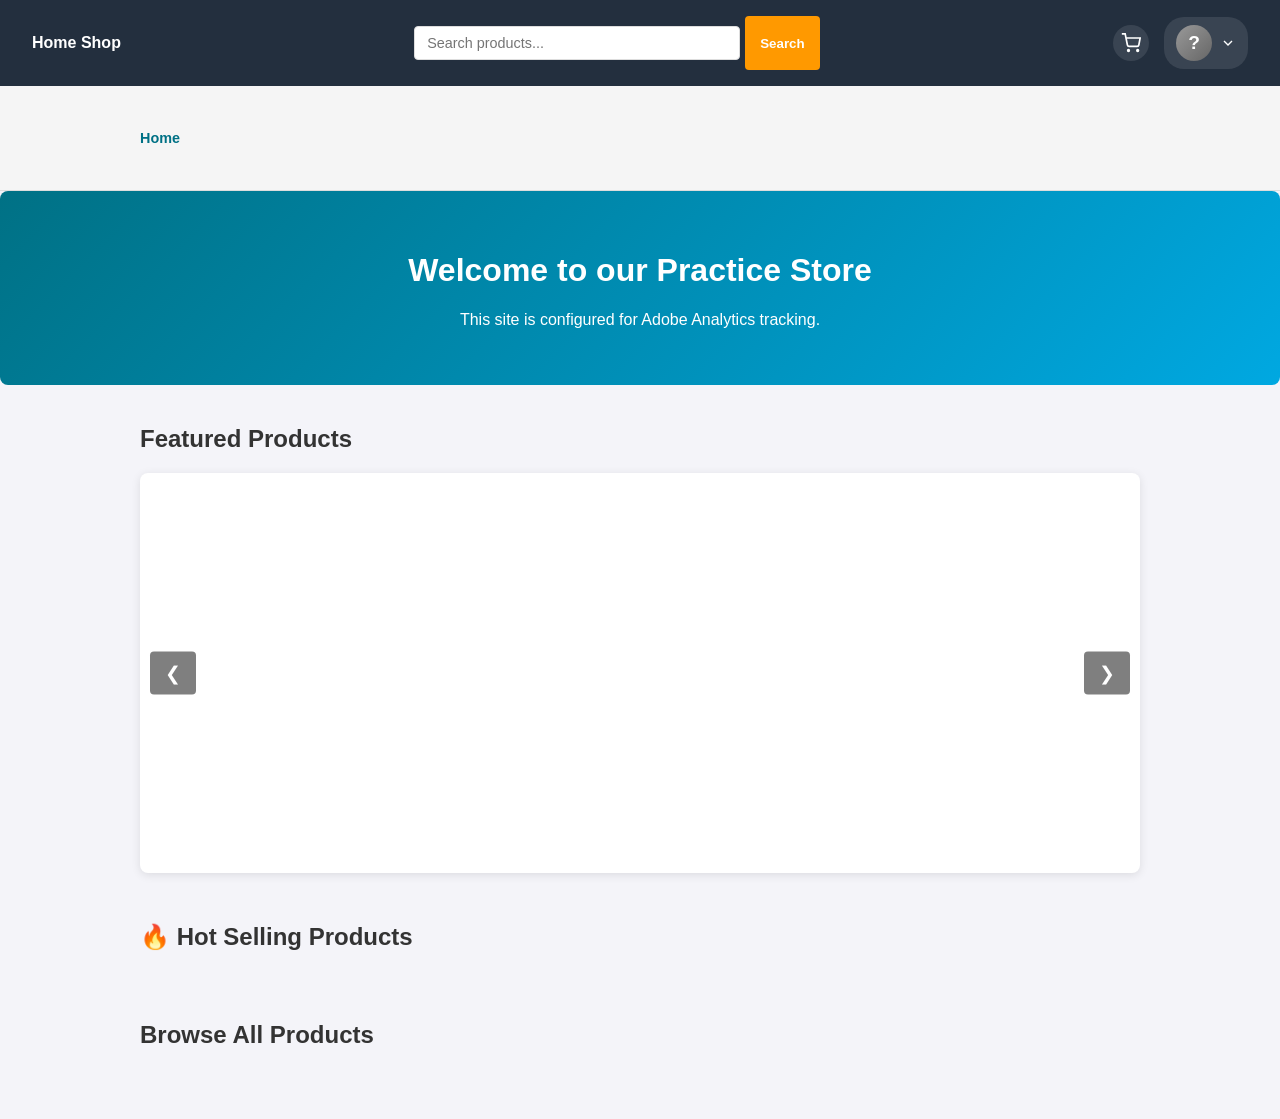
<file: index.html>
<!DOCTYPE html>
<html lang="en">
<head>
    <meta charset="UTF-8">
    <title>Home - Analytics Shop</title>
    <link rel="stylesheet" href="css/style.css">
<script>
window.digitalData = window.digitalData || {};
</script>
    <script>
        window.dataLayer = window.dataLayer || [];
        window.dataLayer.push({
            'event': 'pageView_load',
            'page': {
                'pageName': 'home page',
                'pageTitle': 'Welcome to Our E-commerce Store',
                'pageType': 'home',
                'language': 'en-US',
                'region': 'North America'
            },
            'device': {
                'deviceType': 'desktop'
            }
        });

        
    </script>

    <script>(function(w,d,s,l,i){w[l]=w[l]||[];w[l].push({'gtm.start':
    new Date().getTime(),event:'gtm.js'});var f=d.getElementsByTagName(s)[0],
    j=d.createElement(s),dl=l!='dataLayer'?'&l='+l:'';j.async=true;j.src=
    'https://www.googletagmanager.com/gtm.js?id='+i+dl;f.parentNode.insertBefore(j,f);
    })(window,document,'script','dataLayer','GTM-P7W4HKLP');</script>

    <script async src="https://www.googletagmanager.com/gtag/js?id=G-9Z0FHZN03D"></script>
    <script>
        function gtag(){dataLayer.push(arguments);}
        gtag('js', new Date());
        gtag('config', 'G-9Z0FHZN03D');
    </script>
</head>
<body>
<!-- Google Tag Manager (noscript) -->
<noscript><iframe src="https://www.googletagmanager.com/ns.html?id=GTM-P7W4HKLP"
height="0" width="0" style="display:none;visibility:hidden"></iframe></noscript>
<!-- End Google Tag Manager (noscript) -->
    <script src="js/db-init.js"></script>
    <script src="js/data.js"></script>
    <script src="js/analytics.js"></script>
    <script src="js/search.js"></script>
    <nav id="global-nav" style="display: flex; align-items: center; justify-content: space-between;">
    <div class="nav-links">
        <a href="index.html">Home</a>
        <a href="plp.html">Shop</a>
    </div>
    <div style="flex: 1; display: flex; justify-content: center; margin: 0 20px;">
        <input type="text" id="global-search" placeholder="Search products..." style="padding: 8px 12px; width: 300px; border: 1px solid #ddd; border-radius: 4px; font-size: 0.9rem;">
        <button onclick="performGlobalSearch()" style="padding: 8px 15px; background: #FF9900; color: white; border: none; border-radius: 4px; margin-left: 5px; cursor: pointer; font-weight: bold;">Search</button>
    </div>
    <div style="display: flex; align-items: center; gap: 15px;">
        <a href="cart.html" title="Shopping Cart" style="display: flex; align-items: center; justify-content: center; width: 36px; height: 36px; background: rgba(255, 255, 255, 0.1); border-radius: 50%; transition: background 0.3s; text-decoration: none;" onmouseover="this.style.background='rgba(255, 255, 255, 0.2)'" onmouseout="this.style.background='rgba(255, 255, 255, 0.1)'">
            <svg width="20" height="20" viewBox="0 0 24 24" fill="none" stroke="white" stroke-width="2">
                <circle cx="9" cy="21" r="1"></circle>
                <circle cx="20" cy="21" r="1"></circle>
                <path d="M1 1h4l2.68 13.39a2 2 0 0 0 2 1.61h9.72a2 2 0 0 0 2-1.61L23 6H6"></path>
            </svg>
        </a>
        <div class="auth-links" id="auth-ui">
        </div>
    </div>
</nav>

<script src="js/auth.js"></script>
<script>
    function renderNav() {
        const authUI = document.getElementById('auth-ui');
        const user = JSON.parse(localStorage.getItem('currentUser'));

        if (user) {
            const username = user.email.split('@')[0];
            const avatarLetter = username.charAt(0).toUpperCase();
            authUI.innerHTML = `
                <div class="user-profile-dropdown" style="position: relative;">
                    <div class="avatar-button" style="display: flex; align-items: center; gap: 10px; cursor: pointer; padding: 8px 12px; border-radius: 20px; background: rgba(255, 255, 255, 0.1); transition: background 0.3s;">
                        <div style="width: 36px; height: 36px; background: linear-gradient(135deg, #FF9900, #FF6B35); border-radius: 50%; display: flex; align-items: center; justify-content: center; color: white; font-weight: bold; font-size: 1.1rem;">
                            ${avatarLetter}
                        </div>
                        <span style="color: white; font-weight: bold; display: none;" class="username-text">${username}</span>
                        <svg width="16" height="16" viewBox="0 0 24 24" fill="none" stroke="white" stroke-width="2">
                            <polyline points="6 9 12 15 18 9"></polyline>
                        </svg>
                    </div>
                    <div class="dropdown-menu" style="position: absolute; top: 100%; right: 0; background: white; border-radius: 8px; box-shadow: 0 4px 12px rgba(0,0,0,0.15); min-width: 200px; opacity: 0; visibility: hidden; transform: translateY(-10px); transition: all 0.3s; z-index: 1000; margin-top: 5px;">
                        <div style="padding: 12px 16px; border-bottom: 1px solid #eee;">
                            <p style="margin: 0; font-weight: bold; color: #232f3e;">${username}</p>
                            <p style="margin: 5px 0 0 0; font-size: 0.85rem; color: #666;">${user.email}</p>
                            ${user.role === 'admin' ? '<p style="margin: 5px 0 0 0; font-size: 0.85rem; color: #FF9900; font-weight: bold;">👨‍💼 Admin User</p>' : ''}
                        </div>
                        <a href="admin/dashboard.html" style="display: ${user.role === 'admin' ? 'block' : 'none'}; padding: 12px 16px; color: #FF9900; text-decoration: none; border-bottom: 1px solid #eee; font-weight: bold; transition: background 0.2s;" onmouseover="this.style.background='#f5f5f5'" onmouseout="this.style.background='white'">Back Office</a>
                        <a href="#" onclick="auth.logout(); return false;" style="display: block; padding: 12px 16px; color: #B12704; text-decoration: none; transition: background 0.2s;" onmouseover="this.style.background='#f5f5f5'" onmouseout="this.style.background='white'">Logout</a>
                    </div>
                </div>
            `;
            
            // Add hover functionality
            const profileDropdown = document.querySelector('.user-profile-dropdown');
            const avatarButton = profileDropdown.querySelector('.avatar-button');
            const dropdownMenu = profileDropdown.querySelector('.dropdown-menu');
            
            avatarButton.addEventListener('mouseenter', () => {
                dropdownMenu.style.opacity = '1';
                dropdownMenu.style.visibility = 'visible';
                dropdownMenu.style.transform = 'translateY(0)';
                avatarButton.style.background = 'rgba(255, 255, 255, 0.2)';
            });
            
            profileDropdown.addEventListener('mouseleave', () => {
                dropdownMenu.style.opacity = '0';
                dropdownMenu.style.visibility = 'hidden';
                dropdownMenu.style.transform = 'translateY(-10px)';
                avatarButton.style.background = 'rgba(255, 255, 255, 0.1)';
            });
        } else {
            authUI.innerHTML = `
                <div class="auth-links-dropdown" style="position: relative;">
                    <div class="avatar-button" style="display: flex; align-items: center; gap: 8px; cursor: pointer; padding: 8px 12px; border-radius: 20px; background: rgba(255, 255, 255, 0.1); transition: background 0.3s;">
                        <div style="width: 36px; height: 36px; background: linear-gradient(135deg, #999, #666); border-radius: 50%; display: flex; align-items: center; justify-content: center; color: white; font-weight: bold; font-size: 1.2rem;">?</div>
                        <svg width="16" height="16" viewBox="0 0 24 24" fill="none" stroke="white" stroke-width="2">
                            <polyline points="6 9 12 15 18 9"></polyline>
                        </svg>
                    </div>
                    <div class="dropdown-menu" style="position: absolute; top: 100%; right: 0; background: white; border-radius: 8px; box-shadow: 0 4px 12px rgba(0,0,0,0.15); min-width: 180px; opacity: 0; visibility: hidden; transform: translateY(-10px); transition: all 0.3s; z-index: 1000; margin-top: 5px;">
                        <a href="login.html" style="display: block; padding: 12px 16px; color: #007185; text-decoration: none; border-bottom: 1px solid #eee; font-weight: bold; transition: background 0.2s;" onmouseover="this.style.background='#f5f5f5'" onmouseout="this.style.background='white'">Login</a>
                        <a href="register.html" style="display: block; padding: 12px 16px; color: #FF9900; text-decoration: none; font-weight: bold; transition: background 0.2s;" onmouseover="this.style.background='#f5f5f5'" onmouseout="this.style.background='white'">Register</a>
                    </div>
                </div>
            `;
            
            // Add hover functionality for guest
            const authDropdown = document.querySelector('.auth-links-dropdown');
            const guestAvatarButton = authDropdown.querySelector('.avatar-button');
            const guestDropdownMenu = authDropdown.querySelector('.dropdown-menu');
            
            guestAvatarButton.addEventListener('mouseenter', () => {
                guestDropdownMenu.style.opacity = '1';
                guestDropdownMenu.style.visibility = 'visible';
                guestDropdownMenu.style.transform = 'translateY(0)';
                guestAvatarButton.style.background = 'rgba(255, 255, 255, 0.2)';
            });
            
            authDropdown.addEventListener('mouseleave', () => {
                guestDropdownMenu.style.opacity = '0';
                guestDropdownMenu.style.visibility = 'hidden';
                guestDropdownMenu.style.transform = 'translateY(-10px)';
                guestAvatarButton.style.background = 'rgba(255, 255, 255, 0.1)';
            });
        }
    }
    renderNav();
</script>
    <div style="background: #f5f5f5; padding: 12px 0; border-bottom: 1px solid #ddd;">
        <div class="container" style="font-size: 0.9rem; color: #666;">
            <a href="index.html" style="color: #007185; text-decoration: none; font-weight: bold;">Home</a>
        </div>
    </div>

    <header class="banner">
        <h1>Welcome to our Practice Store</h1>
        <p>This site is configured for Adobe Analytics tracking.</p>
    </header>

    <div class="container" style="margin-top: 40px;">
        <h2 style="margin-bottom: 20px;">Featured Products</h2>
        <div id="carousel" style="background: white; border-radius: 8px; overflow: hidden; box-shadow: 0 2px 10px rgba(0,0,0,0.1); position: relative; height: 400px;">
            <div id="carousel-container" style="display: flex; transition: transform 0.5s ease-in-out; height: 100%;"></div>
            <button onclick="prevSlide()" style="position: absolute; left: 10px; top: 50%; transform: translateY(-50%); background: rgba(0,0,0,0.5); color: white; border: none; padding: 10px 15px; border-radius: 4px; cursor: pointer; z-index: 10; font-size: 1.2rem;">❮</button>
            <button onclick="nextSlide()" style="position: absolute; right: 10px; top: 50%; transform: translateY(-50%); background: rgba(0,0,0,0.5); color: white; border: none; padding: 10px 15px; border-radius: 4px; cursor: pointer; z-index: 10; font-size: 1.2rem;">❯</button>
            <div id="carousel-dots" style="position: absolute; bottom: 15px; left: 50%; transform: translateX(-50%); display: flex; gap: 8px; z-index: 10;"></div>
        </div>
    </div>

    <div class="container" style="margin-top: 50px;">
        <h2 style="margin-bottom: 20px;">🔥 Hot Selling Products</h2>
        <div id="hot-products" style="display: grid; grid-template-columns: repeat(auto-fit, minmax(200px, 1fr)); gap: 20px; margin-bottom: 40px;"></div>
    </div>

    <div class="container" style="margin-top: 50px; margin-bottom: 50px;">
        <h2 style="margin-bottom: 20px;">Browse All Products</h2>
        <div id="products-grid" style="display: grid; grid-template-columns: repeat(auto-fit, minmax(220px, 1fr)); gap: 20px;"></div>
    </div>

    <script src="js/analytics.js"></script>
    <script>
        let allProducts = [], currentSlide = 0;
        digitalData.page = { pageName: "home_page", pageType: "home", siteSection: "main" };
        
        fetch('https://dummyjson.com/products?limit=100')
            .then(res => res.json())
            .then(data => {
                allProducts = data.products;
                setupCarousel(allProducts.slice(0, 5));
                const hotProducts = allProducts.filter(p => p.rating >= 4.5).slice(0, 6);
                displayHotProducts(hotProducts);
                displayProductsGrid(allProducts.slice(0, 20));
                analytics.trackPageView();
            });

        function setupCarousel(products) {
            const carousel = document.getElementById('carousel-container');
            const dots = document.getElementById('carousel-dots');
            carousel.innerHTML = '';
            dots.innerHTML = '';
            
            products.forEach((p, idx) => {
                const slide = document.createElement('div');
                slide.style.cssText = 'min-width: 100%; display: flex; align-items: center; justify-content: space-around; padding: 30px; background: linear-gradient(135deg, #f5f5f5, #fff);';
                slide.innerHTML = `<div style="flex: 1; text-align: center;"><img src="${p.thumbnail}" alt="${p.title}" style="max-height: 300px; max-width: 90%; object-fit: contain; border-radius: 8px;"></div><div style="flex: 1; padding-left: 40px;"><h3 style="font-size: 1.5rem; margin: 10px 0; color: #232f3e;">${p.title}</h3><p style="color: #666; margin: 15px 0; line-height: 1.6;">${p.description.substring(0, 100)}...</p><p style="font-size: 1.5rem; color: #B12704; font-weight: bold; margin: 15px 0;">$${p.price.toFixed(2)}</p><p style="color: #FF9900; font-size: 1.1rem;">⭐ ${p.rating.toFixed(1)}</p><a href="pdp.html?id=${p.id}"
                    class="product-cta"
                    data-product='${JSON.stringify({
                    item_id: p.id,
                    item_name: p.title,
                    item_category: p.category,
                    item_brand: p.brand,
                    price: p.price,
                    item_list_name: "Carousel",
                    index: idx + 1
                    })}'
                    onclick="analytics.trackAction('carousel_click', {productId: ${p.id}})" style="display: inline-block; margin-top: 15px; padding: 10px 30px; background: #FF9900; color: white; text-decoration: none; border-radius: 4px; font-weight: bold; cursor: pointer;">Shop Now</a></div>`;
                carousel.appendChild(slide);
                
                const dot = document.createElement('button');
                dot.style.cssText = 'width: 10px; height: 10px; border-radius: 50%; border: none; cursor: pointer; background: ' + (idx === 0 ? '#FF9900' : '#ccc');
                dot.onclick = () => goToSlide(idx);
                dots.appendChild(dot);
            });
        }

        function displayHotProducts(products) {
            
            const container = document.getElementById('hot-products');
            container.innerHTML = '';
            products.forEach(p => {

                const card = document.createElement('div');
                card.innerHTML = `<div style="background: white; border-radius: 8px; overflow: hidden; box-shadow: 0 2px 8px rgba(0,0,0,0.1); transition: transform 0.2s;" onmouseover="this.style.transform='scale(1.05)'" onmouseout="this.style.transform='scale(1)'"><div style="position: relative; height: 180px;"><img src="${p.thumbnail}" alt="${p.title}" style="width: 100%; height: 100%; object-fit: cover;"><div style="position: absolute; top: 10px; right: 10px; background: #FF6B6B; color: white; padding: 5px 10px; border-radius: 4px; font-weight: bold; font-size: 0.85rem;">HOT</div></div><div style="padding: 15px;"><h4 style="margin: 0 0 10px 0; font-size: 0.95rem; min-height: 40px;">${p.title}</h4><p style="color: #FF9900; margin: 8px 0;">⭐ ${p.rating.toFixed(1)}</p><p style="font-size: 1.2rem; color: #B12704; font-weight: bold; margin: 10px 0;">$${p.price.toFixed(2)}</p><a href="pdp.html?id=${p.id}"
class="product-cta"
data-product='${JSON.stringify({
item_id: p.id,
item_name: p.title,
item_category: p.category,
item_brand: p.brand,
price: p.price,
item_list_name: "Hot Products",
index: products.indexOf(p) + 1
})}'
onclick="analytics.trackAction('hot_product', {id: ${p.id}})" style="display: block; text-align: center; padding: 8px; background: #FFA500; color: white; text-decoration: none; border-radius: 4px; font-weight: bold;">View</a></div></div>`;
                container.appendChild(card);
                
            });
        }

        function displayProductsGrid(products) {
            const container = document.getElementById('products-grid');
            container.innerHTML = '';
            products.forEach(p => {
                const card = document.createElement('div');
                card.innerHTML = `<div style="background: white; border-radius: 8px; overflow: hidden; box-shadow: 0 2px 5px rgba(0,0,0,0.1); transition: transform 0.2s;" onmouseover="this.style.transform='scale(1.05)'" onmouseout="this.style.transform='scale(1)'"><div style="height: 160px;"><img src="${p.thumbnail}" alt="${p.title}" style="width: 100%; height: 100%; object-fit: cover;"></div><div style="padding: 12px;"><h4 style="margin: 0 0 8px 0; font-size: 0.9rem; min-height: 35px;">${p.title}</h4><p style="color: #FF9900; font-size: 0.85rem; margin: 5px 0;">⭐ ${p.rating.toFixed(1)}</p><p style="font-size: 1.1rem; color: #B12704; font-weight: bold; margin: 8px 0;">$${p.price.toFixed(2)}</p><a href="pdp.html?id=${p.id}"
class="product-cta"
data-product='${JSON.stringify({
item_id: p.id,
item_name: p.title,
item_category: p.category,
item_brand: p.brand,
price: p.price,
item_list_name: "Browse Products",
index: products.indexOf(p) + 1
})}'
onclick="analytics.trackAction('home_click', {id: ${p.id}})" style="display: block; text-align: center; padding: 6px; background: #007185; color: white; text-decoration: none; border-radius: 4px; font-size: 0.9rem;">Details</a></div></div>`;
                container.appendChild(card);
            });
        }

        function nextSlide() { currentSlide = (currentSlide + 1) % 5; updateCarousel(); }
        function prevSlide() { currentSlide = (currentSlide - 1 + 5) % 5; updateCarousel(); }
        function goToSlide(index) { currentSlide = index; updateCarousel(); }
        function updateCarousel() {
            // GA4 select_item for all product CTAs
                document.addEventListener('click', function(e){

                    const cta = e.target.closest('.product-cta');
                    if(!cta) return;

                    const product = JSON.parse(cta.getAttribute('data-product'));

                    window.dataLayer = window.dataLayer || [];
                    window.dataLayer.push({
                        event: "select_item",
                        ecommerce: {
                            item_list_name: product.item_list_name,
                            items: [product]
                        }
                    });

                    console.log("GA4 select_item fired:", product);

                });
            document.getElementById('carousel-container').style.transform = `translateX(${-currentSlide * 100}%)`;
            document.querySelectorAll('#carousel-dots button').forEach((dot, idx) => {
                dot.style.background = idx === currentSlide ? '#FF9900' : '#ccc';
            });
        }
    </script>
</body>
</html>
</file>
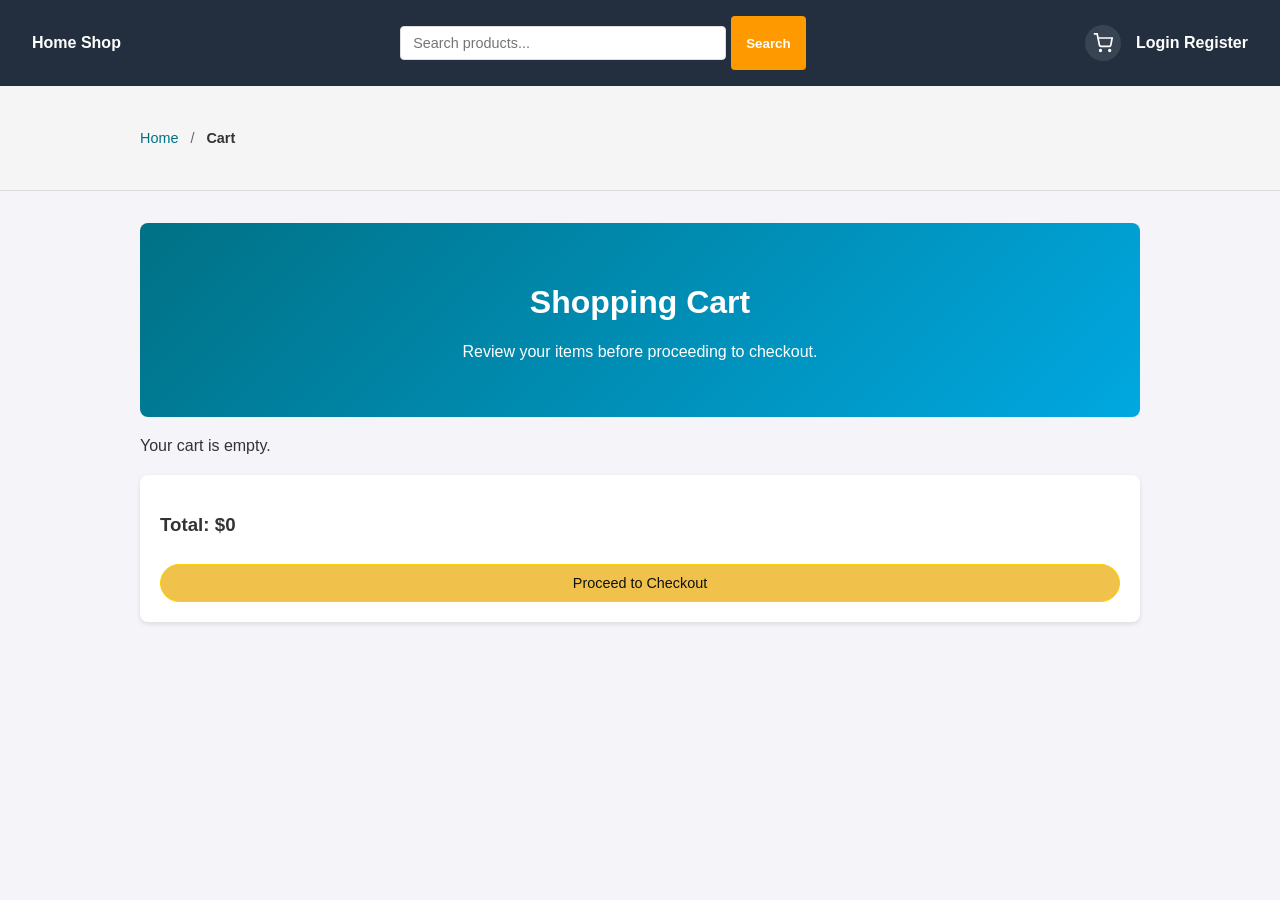
<file: cart.html>
<!DOCTYPE html>
<html lang="en">
<head>
    <script>
window.digitalData = window.digitalData || {};
</script>
    <script>
        window.dataLayer = window.dataLayer || [];
        window.dataLayer.push({
            'event': 'pageView_load',
            'page': {
                'pageName': 'cart',
                'pageTitle': 'Your Cart',
                'pageType': 'cart',
                'language': 'en-US',
                'region': 'North America'
            },
            'device': {
                'deviceType': 'desktop'
            }
        });

        
    </script>
<!-- Google Tag Manager -->
<script>(function(w,d,s,l,i){w[l]=w[l]||[];w[l].push({'gtm.start':
new Date().getTime(),event:'gtm.js'});var f=d.getElementsByTagName(s)[0],
j=d.createElement(s),dl=l!='dataLayer'?'&l='+l:'';j.async=true;j.src=
'https://www.googletagmanager.com/gtm.js?id='+i+dl;f.parentNode.insertBefore(j,f);
})(window,document,'script','dataLayer','GTM-P7W4HKLP');</script>
<!-- End Google Tag Manager -->
<!-- Global site tag (gtag.js) - Google Analytics -->
<script async src="https://www.googletagmanager.com/gtag/js?id=G-9Z0FHZN03D"></script>
<script>
    window.dataLayer = window.dataLayer || [];
    function gtag(){dataLayer.push(arguments);}
    gtag('js', new Date());

    gtag('config', 'G-9Z0FHZN03D');
</script>
    <meta charset="UTF-8">
    <meta name="viewport" content="width=device-width, initial-scale=1.0">
    <link rel="stylesheet" href="css/style.css">
    <title>Your Cart - Analytics Practice Shop</title>
</head>
<body>
<!-- Google Tag Manager (noscript) -->
<noscript><iframe src="https://www.googletagmanager.com/ns.html?id=GTM-P7W4HKLP"
height="0" width="0" style="display:none;visibility:hidden"></iframe></noscript>
<!-- End Google Tag Manager (noscript) -->
    <script src="js/search.js"></script>

    <nav id="global-nav" style="display: flex; align-items: center; justify-content: space-between;">
    <div class="nav-links">
        <a href="index.html">Home</a>
        <a href="plp.html">Shop</a>
    </div>
    <div style="flex: 1; display: flex; justify-content: center; margin: 0 20px;">
        <input type="text" id="global-search" placeholder="Search products..." style="padding: 8px 12px; width: 300px; border: 1px solid #ddd; border-radius: 4px; font-size: 0.9rem;">
        <button onclick="performGlobalSearch()" style="padding: 8px 15px; background: #FF9900; color: white; border: none; border-radius: 4px; margin-left: 5px; cursor: pointer; font-weight: bold;">Search</button>
    </div>
    <div style="display: flex; align-items: center; gap: 15px;">
        <a href="cart.html" title="Shopping Cart" style="display: flex; align-items: center; justify-content: center; width: 36px; height: 36px; background: rgba(255, 255, 255, 0.1); border-radius: 50%; transition: background 0.3s; text-decoration: none;" onmouseover="this.style.background='rgba(255, 255, 255, 0.2)'" onmouseout="this.style.background='rgba(255, 255, 255, 0.1)'">
            <svg width="20" height="20" viewBox="0 0 24 24" fill="none" stroke="white" stroke-width="2">
                <circle cx="9" cy="21" r="1"></circle>
                <circle cx="20" cy="21" r="1"></circle>
                <path d="M1 1h4l2.68 13.39a2 2 0 0 0 2 1.61h9.72a2 2 0 0 0 2-1.61L23 6H6"></path>
            </svg>
        </a>
        <div class="auth-links" id="auth-ui">
        </div>
    </div>
</nav>

<script src="js/auth.js"></script>
<script>
    function renderNav() {
        const authUI = document.getElementById('auth-ui');
        const user = JSON.parse(localStorage.getItem('currentUser'));

        if (user) {
            let adminLink = user.role === 'admin' ? `<a href="admin/dashboard.html" style="color: #ff9900;">Back Office</a>` : '';
            authUI.innerHTML = `
                ${adminLink}
                <span style="color: white; margin: 0 10px;">Hi, ${user.email.split('@')[0]}</span>
                <a href="#" onclick="auth.logout()">Logout</a>
            `;
        } else {
            authUI.innerHTML = `
                <a href="login.html">Login</a>
                <a href="register.html">Register</a>
            `;
        }
    }
    renderNav();
</script>

    <div style="background: #f5f5f5; padding: 12px 0; border-bottom: 1px solid #ddd;">
        <div class="container" style="font-size: 0.9rem; color: #666;">
            <a href="index.html" style="color: #007185; text-decoration: none;">Home</a>
            <span style="margin: 0 8px;">/</span>
            <span style="color: #333; font-weight: bold;">Cart</span>
        </div>
    </div>

    <div class="container">
        <header class="banner">
            <h1>Shopping Cart</h1>
            <p>Review your items before proceeding to checkout.</p>
        </header>

        <div id="cart-container">
            <div id="cart-items">
                </div>

            <div class="cart-summary" style="margin-top: 20px; padding: 20px; background: #fff; border-radius: 8px; box-shadow: 0 2px 5px rgba(0,0,0,0.1);">
                <h3>Total: $<span id="cart-total">0</span></h3>
                <button id="checkout-btn" class="btn" style="width: 100%; margin-top: 10px; background-color: #f0c14b;">
                    Proceed to Checkout
                </button>
            </div>
        </div>
    </div>

    <script src="js/analytics.js"></script>
    <script src="js/cart-logic.js"></script>

    <script>
        /** * DATA LAYER CONFIGURATION
         * ------------------------
         * On this page, digitalData.cart is populated by cart-logic.js.
         * We set the page metadata here.
         */
        window.digitalData.page = {
            pageName: "shopping_cart",
            pageType: "cart",
            siteSection: "checkout_funnel"
        };

        // Adobe Analytics: Track the 'scView' event (Cart View)
        analytics.trackPageView();

        // Initialize the UI
        renderCart();

        // Handle Navigation to Checkout
        document.getElementById('checkout-btn').addEventListener('click', function() {
            const cart = JSON.parse(localStorage.getItem('cart') || '[]');
            if (cart.length > 0) {
                // Adobe Analytics: Track click toward checkout
                analytics.trackAction('checkout_click', { itemCount: cart.length });
                window.location.href = 'checkout.html';
            } else {
                alert("Your cart is empty!");
            }
        });
    </script>
</body>
</html>
</file>
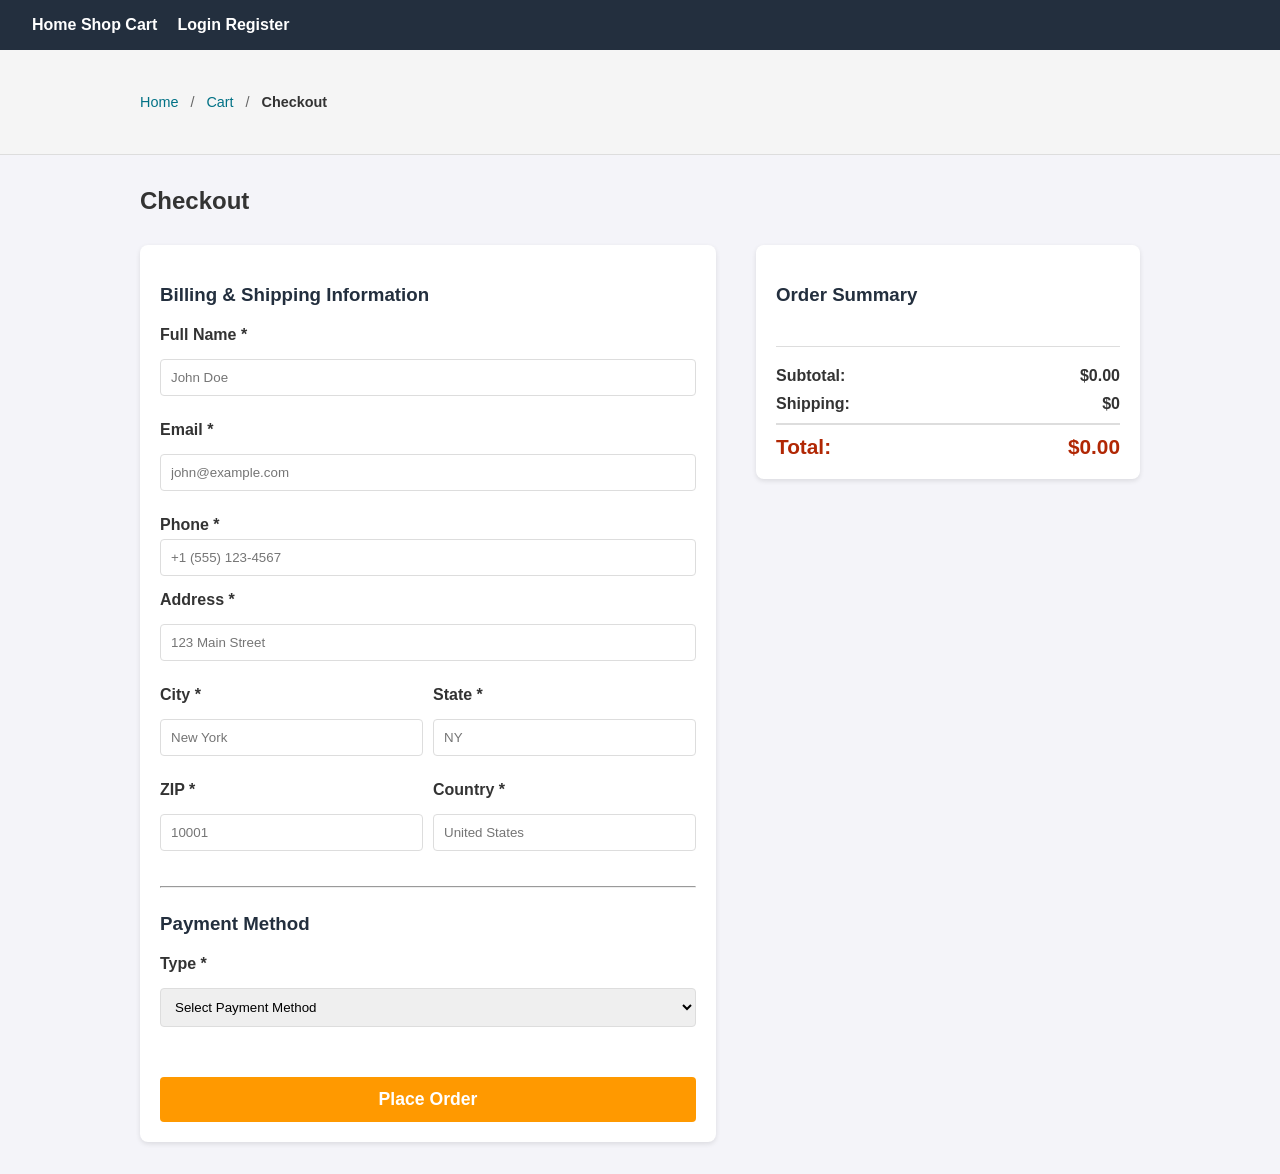
<file: checkout.html>
<!DOCTYPE html>
<html lang="en">
<head>
    <script>
window.digitalData = window.digitalData || {};
</script>
    <script>
        window.dataLayer = window.dataLayer || [];
        window.dataLayer.push({
            'event': 'pageView_load',
            'page': {
                'pageName': 'Checkout',
                'pageTitle': 'Checkout Page',
                'pageType': 'checkout',
                'language': 'en-US',
                'region': 'North America'
            },
            'device': {
                'deviceType': 'desktop'
            }
        });

        
    </script>
<!-- Google Tag Manager -->
<script>(function(w,d,s,l,i){w[l]=w[l]||[];w[l].push({'gtm.start':
new Date().getTime(),event:'gtm.js'});var f=d.getElementsByTagName(s)[0],
j=d.createElement(s),dl=l!='dataLayer'?'&l='+l:'';j.async=true;j.src=
'https://www.googletagmanager.com/gtm.js?id='+i+dl;f.parentNode.insertBefore(j,f);
})(window,document,'script','dataLayer','GTM-P7W4HKLP');</script>
<!-- End Google Tag Manager -->
<!-- Global site tag (gtag.js) - Google Analytics -->
<script async src="https://www.googletagmanager.com/gtag/js?id=G-9Z0FHZN03D"></script>
<script>
    window.dataLayer = window.dataLayer || [];
    function gtag(){dataLayer.push(arguments);}
    gtag('js', new Date());

    gtag('config', 'G-9Z0FHZN03D');
</script>
    <link rel="stylesheet" href="css/style.css">
    <title>Checkout - Analytics Shop</title>
</head>
<body>
<!-- Google Tag Manager (noscript) -->
<noscript><iframe src="https://www.googletagmanager.com/ns.html?id=GTM-P7W4HKLP"
height="0" width="0" style="display:none;visibility:hidden"></iframe></noscript>
<!-- End Google Tag Manager (noscript) -->
    <nav id="global-nav">
    <div class="nav-links">
        <a href="index.html">Home</a>
        <a href="plp.html">Shop</a>
        <a href="cart.html">Cart</a>
    </div>
    <div class="auth-links" id="auth-ui">
        </div>
</nav>

<script src="js/auth.js"></script>
<script>
    function renderNav() {
        const authUI = document.getElementById('auth-ui');
        const user = JSON.parse(localStorage.getItem('currentUser'));

        if (user) {
            let adminLink = user.role === 'admin' ? `<a href="admin/dashboard.html" style="color: #ff9900;">Back Office</a>` : '';
            authUI.innerHTML = `
                ${adminLink}
                <span style="color: white; margin: 0 10px;">Hi, ${user.email.split('@')[0]}</span>
                <a href="#" onclick="auth.logout()">Logout</a>
            `;
        } else {
            authUI.innerHTML = `
                <a href="login.html">Login</a>
                <a href="register.html">Register</a>
            `;
        }
    }
    renderNav();
</script>

    <div style="background: #f5f5f5; padding: 12px 0; border-bottom: 1px solid #ddd;">
        <div class="container" style="font-size: 0.9rem; color: #666;">
            <a href="index.html" style="color: #007185; text-decoration: none;">Home</a>
            <span style="margin: 0 8px;">/</span>
            <a href="cart.html" style="color: #007185; text-decoration: none;">Cart</a>
            <span style="margin: 0 8px;">/</span>
            <span style="color: #333; font-weight: bold;">Checkout</span>
        </div>
    </div>

    <div class="container">
        <h2>Checkout</h2>
        <div style="display: grid; grid-template-columns: 1.5fr 1fr; gap: 40px; margin-top: 30px;">
            <!-- Checkout Form -->
            <div>
                <form id="checkout-form" style="background: white; padding: 20px; border-radius: 8px; box-shadow: 0 2px 5px rgba(0,0,0,0.1);">
                    <h3 style="color: #232f3e; margin-bottom: 20px;">Billing & Shipping Information</h3>
                    <div style="margin-bottom: 15px;"><label style="display: block; font-weight: bold; margin-bottom: 5px;">Full Name *</label><input type="text" id="fullName" placeholder="John Doe" required style="width: 100%; padding: 10px; border: 1px solid #ddd; border-radius: 4px; box-sizing: border-box;"></div>
                    <div style="margin-bottom: 15px;"><label style="display: block; font-weight: bold; margin-bottom: 5px;">Email *</label><input type="email" id="email" placeholder="john@example.com" required style="width: 100%; padding: 10px; border: 1px solid #ddd; border-radius: 4px; box-sizing: border-box;"></div>
                    <div style="margin-bottom: 15px;"><label style="display: block; font-weight: bold; margin-bottom: 5px;">Phone *</label><input type="tel" id="phone" placeholder="+1 (555) 123-4567" required style="width: 100%; padding: 10px; border: 1px solid #ddd; border-radius: 4px; box-sizing: border-box;"></div>
                    <div style="margin-bottom: 15px;"><label style="display: block; font-weight: bold; margin-bottom: 5px;">Address *</label><input type="text" id="address" placeholder="123 Main Street" required style="width: 100%; padding: 10px; border: 1px solid #ddd; border-radius: 4px; box-sizing: border-box;"></div>
                    <div style="display: grid; grid-template-columns: 1fr 1fr; gap: 10px; margin-bottom: 15px;"><div><label style="display: block; font-weight: bold; margin-bottom: 5px;">City *</label><input type="text" id="city" placeholder="New York" required style="width: 100%; padding: 10px; border: 1px solid #ddd; border-radius: 4px; box-sizing: border-box;"></div><div><label style="display: block; font-weight: bold; margin-bottom: 5px;">State *</label><input type="text" id="state" placeholder="NY" required style="width: 100%; padding: 10px; border: 1px solid #ddd; border-radius: 4px; box-sizing: border-box;"></div></div>
                    <div style="display: grid; grid-template-columns: 1fr 1fr; gap: 10px; margin-bottom: 15px;"><div><label style="display: block; font-weight: bold; margin-bottom: 5px;">ZIP *</label><input type="text" id="zip" placeholder="10001" required style="width: 100%; padding: 10px; border: 1px solid #ddd; border-radius: 4px; box-sizing: border-box;"></div><div><label style="display: block; font-weight: bold; margin-bottom: 5px;">Country *</label><input type="text" id="country" placeholder="United States" required style="width: 100%; padding: 10px; border: 1px solid #ddd; border-radius: 4px; box-sizing: border-box;"></div></div>
                    <hr style="margin: 25px 0;">
                    <h3 style="color: #232f3e; margin-bottom: 20px;">Payment Method</h3>
                    <div style="margin-bottom: 15px;"><label style="display: block; font-weight: bold; margin-bottom: 5px;">Type *</label><select id="payment" required style="width: 100%; padding: 10px; border: 1px solid #ddd; border-radius: 4px; box-sizing: border-box;"><option value="">Select Payment Method</option><option value="credit_card">Credit Card</option><option value="debit_card">Debit Card</option><option value="paypal">PayPal</option><option value="apple_pay">Apple Pay</option><option value="google_pay">Google Pay</option><option value="boyfriend">Boyfriend</option></select></div>
                    <div id="card-fields" style="display: none;"><div style="margin-bottom: 15px;"><label style="display: block; font-weight: bold; margin-bottom: 5px;">Card Number</label><input type="text" id="cardNumber" placeholder="1234 5678 9012 3456" style="width: 100%; padding: 10px; border: 1px solid #ddd; border-radius: 4px; box-sizing: border-box;"></div><div style="display: grid; grid-template-columns: 1fr 1fr; gap: 10px;"><div><label style="display: block; font-weight: bold; margin-bottom: 5px;">Expiry</label><input type="text" id="expiry" placeholder="MM/YY" style="width: 100%; padding: 10px; border: 1px solid #ddd; border-radius: 4px; box-sizing: border-box;"></div><div><label style="display: block; font-weight: bold; margin-bottom: 5px;">CVV</label><input type="text" id="cvv" placeholder="123" style="width: 100%; padding: 10px; border: 1px solid #ddd; border-radius: 4px; box-sizing: border-box;"></div></div></div>
                    <button type="submit" class="btn" style="width: 100%; margin-top: 25px; padding: 12px; background: #FF9900; font-size: 1.1rem; font-weight: bold; cursor: pointer; border: none; border-radius: 4px; color: white;">Place Order</button>
                </form>
            </div>

            <!-- Order Summary Sidebar -->
            <div style="background: white; padding: 20px; border-radius: 8px; box-shadow: 0 2px 5px rgba(0,0,0,0.1); height: fit-content; position: sticky; top: 20px;">
                <h3 style="color: #232f3e; margin-bottom: 20px;">Order Summary</h3>
                <div id="checkout-items" style="margin-bottom: 20px; border-bottom: 1px solid #ddd; padding-bottom: 20px; max-height: 400px; overflow-y: auto;"></div>
                <div style="text-align: right;">
                    <div style="display: flex; justify-content: space-between; margin-bottom: 10px; font-weight: bold;"><span>Subtotal:</span><span>$<span id="subtotal">0</span></span></div>
                    <div style="display: flex; justify-content: space-between; margin-bottom: 10px; font-weight: bold;"><span>Shipping:</span><span>$0</span></div>
                    <div style="display: flex; justify-content: space-between; font-size: 1.3rem; color: #B12704; font-weight: bold; padding-top: 10px; border-top: 2px solid #ddd;"><span>Total:</span><span>$<span id="checkout-total">0</span></span></div>
                </div>
            </div>
        </div>
    </div>

    <script src="js/analytics.js"></script>
    <script src="js/cart-logic.js"></script>
    <script src="js/db-manager.js"></script>
    <script>
        digitalData.page = { 
            pageName: "checkout_start", 
            pageType: "checkout" 
        };
        
        // Adobe Analytics: Track scCheckout event
        analytics.trackPageView();

        // Display cart items on checkout page
        function displayCheckoutSummary() {
            const cart = JSON.parse(localStorage.getItem('cart') || '[]');
            const itemsContainer = document.getElementById('checkout-items');
            const totalSpan = document.getElementById('checkout-total');
            const subtotalSpan = document.getElementById('subtotal');
            
            let total = 0;
            itemsContainer.innerHTML = cart.map(item => {
                const itemTotal = item.price * (item.quantity || 1);
                total += itemTotal;
                return `
                    <div style="display: flex; justify-content: space-between; margin-bottom: 10px; font-size: 0.9rem;">
                        <div><strong>${item.name}</strong><br><small>Qty: ${item.quantity || 1}</small></div>
                        <div style="text-align: right;"><strong>$${itemTotal.toFixed(2)}</strong></div>
                    </div>
                `;
            }).join('');
            
            totalSpan.innerText = total.toFixed(2);
            subtotalSpan.innerText = total.toFixed(2);
        }
        displayCheckoutSummary();

        // Auto-fill form with saved user shipping information
        function autoFillShippingInfo() {
            const user = JSON.parse(localStorage.getItem('currentUser'));
            if (user) {
                const savedShippingInfo = DBManager.getUserShippingInfo(user.email);
                if (savedShippingInfo) {
                    document.getElementById('fullName').value = savedShippingInfo.fullName || '';
                    document.getElementById('email').value = savedShippingInfo.email || '';
                    document.getElementById('phone').value = savedShippingInfo.phone || '';
                    document.getElementById('address').value = savedShippingInfo.address || '';
                    document.getElementById('city').value = savedShippingInfo.city || '';
                    document.getElementById('state').value = savedShippingInfo.state || '';
                    document.getElementById('zip').value = savedShippingInfo.zip || '';
                    document.getElementById('country').value = savedShippingInfo.country || '';
                    console.log("Form auto-filled with saved shipping info");
                }
            }
        }
        autoFillShippingInfo();

        // Payment method toggle
        document.getElementById('payment').addEventListener('change', (e) => {
            const cardFields = document.getElementById('card-fields');
            const isCardPayment = ['credit_card', 'debit_card'].includes(e.target.value);
            cardFields.style.display = isCardPayment ? 'block' : 'none';
        });

        // Form submission
        document.getElementById('checkout-form').addEventListener('submit', (e) => {
            e.preventDefault();
            
            const cart = JSON.parse(localStorage.getItem('cart') || '[]');
            const user = JSON.parse(localStorage.getItem('currentUser')) || { email: 'guest' };
            
            // Collect shipping information
            const shippingInfo = {
                fullName: document.getElementById('fullName').value,
                email: document.getElementById('email').value,
                phone: document.getElementById('phone').value,
                address: document.getElementById('address').value,
                city: document.getElementById('city').value,
                state: document.getElementById('state').value,
                zip: document.getElementById('zip').value,
                country: document.getElementById('country').value
            };

            // Collect payment information
            const paymentMethod = document.getElementById('payment').value;
            const paymentInfo = {
                method: paymentMethod,
                cardNumber: ['credit_card', 'debit_card'].includes(paymentMethod) ? document.getElementById('cardNumber').value : '',
                cardLast4: ['credit_card', 'debit_card'].includes(paymentMethod) ? document.getElementById('cardNumber').value.slice(-4) : '',
                expiry: ['credit_card', 'debit_card'].includes(paymentMethod) ? document.getElementById('expiry').value : ''
            };

            const total = cart.reduce((sum, p) => sum + (p.price * (p.quantity || 1)), 0);
            const newOrder = {
                orderId: "ORD-" + Math.floor(Math.random() * 1000000),
                user: user.email,
                items: cart,
                total: total,
                date: new Date().toLocaleString(),
                shippingInfo: shippingInfo,
                paymentInfo: paymentInfo
            };

            // Save to Database using DBManager
            const savedOrder = DBManager.addOrder(newOrder);
            localStorage.setItem('currentOrder', JSON.stringify(savedOrder));

            // Save shipping information to user profile for future use
            if (user.email !== 'guest') {
                DBManager.saveUserShippingInfo(user.email, shippingInfo);
            }

            window.location.href = 'confirmation.html';
        });
    </script>
</body>
</html>
</file>
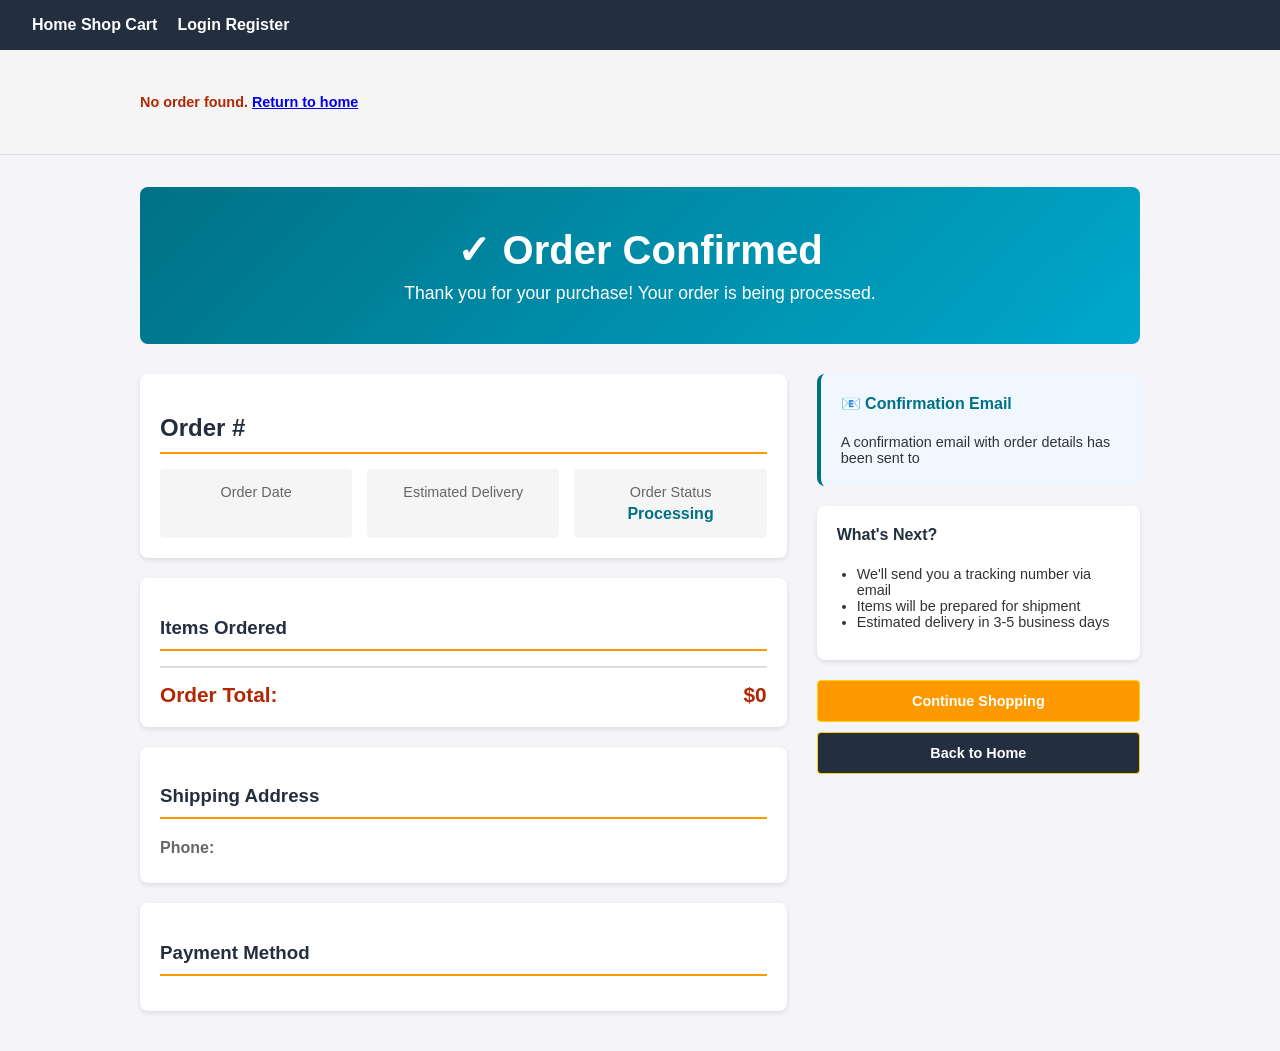
<file: confirmation.html>
<!DOCTYPE html>
<html lang="en">
<head>
    <script>
window.digitalData = window.digitalData || {};
</script>
    <script>
        window.dataLayer = window.dataLayer || [];
        window.dataLayer.push({
            'event': 'pageView_load',
            'page': {
                'pageName': 'Order Confirmation',
                'pageTitle': 'Order Confirmed',
                'pageType': 'confirmation',
                'language': 'en-US',
                'region': 'North America'
            },
            'device': {
                'deviceType': 'desktop'
            }
        });

        
    </script>
<!-- Google Tag Manager -->
<script>(function(w,d,s,l,i){w[l]=w[l]||[];w[l].push({'gtm.start':
new Date().getTime(),event:'gtm.js'});var f=d.getElementsByTagName(s)[0],
j=d.createElement(s),dl=l!='dataLayer'?'&l='+l:'';j.async=true;j.src=
'https://www.googletagmanager.com/gtm.js?id='+i+dl;f.parentNode.insertBefore(j,f);
})(window,document,'script','dataLayer','GTM-P7W4HKLP');</script>
<!-- End Google Tag Manager -->
<!-- Global site tag (gtag.js) - Google Analytics -->
<script async src="https://www.googletagmanager.com/gtag/js?id=G-9Z0FHZN03D"></script>
<script>
    window.dataLayer = window.dataLayer || [];
    function gtag(){dataLayer.push(arguments);}
    gtag('js', new Date());

    gtag('config', 'G-9Z0FHZN03D');
</script>
    <meta charset="UTF-8">
    <meta name="viewport" content="width=device-width, initial-scale=1.0">
    <link rel="stylesheet" href="css/style.css">
    <title>Order Confirmed - Analytics Practice Shop</title>
</head>
<body>
<!-- Google Tag Manager (noscript) -->
<noscript><iframe src="https://www.googletagmanager.com/ns.html?id=GTM-P7W4HKLP"
height="0" width="0" style="display:none;visibility:hidden"></iframe></noscript>
<!-- End Google Tag Manager (noscript) -->

    <nav id="global-nav">
    <div class="nav-links">
        <a href="index.html">Home</a>
        <a href="plp.html">Shop</a>
        <a href="cart.html">Cart</a>
    </div>
    <div class="auth-links" id="auth-ui">
        </div>
</nav>

<script src="js/auth.js"></script>
<script>
    function renderNav() {
        const authUI = document.getElementById('auth-ui');
        const user = JSON.parse(localStorage.getItem('currentUser'));

        if (user) {
            let adminLink = user.role === 'admin' ? `<a href="admin/dashboard.html" style="color: #ff9900;">Back Office</a>` : '';
            authUI.innerHTML = `
                ${adminLink}
                <span style="color: white; margin: 0 10px;">Hi, ${user.email.split('@')[0]}</span>
                <a href="#" onclick="auth.logout()">Logout</a>
            `;
        } else {
            authUI.innerHTML = `
                <a href="login.html">Login</a>
                <a href="register.html">Register</a>
            `;
        }
    }
    renderNav();
</script>

    <div style="background: #f5f5f5; padding: 12px 0; border-bottom: 1px solid #ddd;">
        <div class="container" style="font-size: 0.9rem; color: #666;">
            <a href="index.html" style="color: #007185; text-decoration: none;">Home</a>
            <span style="margin: 0 8px;">/</span>
            <span style="color: #333; font-weight: bold;">Order Confirmation</span>
        </div>
    </div>

    <div class="container">
        <div style="background: linear-gradient(135deg, #007185 0%, #00a8cc 100%); padding: 40px 20px; border-radius: 8px; color: white; text-align: center; margin-bottom: 30px;">
            <h1 style="margin: 0 0 10px 0; font-size: 2.5rem;">✓ Order Confirmed</h1>
            <p style="margin: 0; font-size: 1.1rem;">Thank you for your purchase! Your order is being processed.</p>
        </div>

        <div style="display: grid; grid-template-columns: 2fr 1fr; gap: 30px; margin-bottom: 40px;">
            <!-- Main Content -->
            <div>
                <!-- Order Status Section -->
                <div style="background: white; padding: 20px; border-radius: 8px; box-shadow: 0 2px 5px rgba(0,0,0,0.1); margin-bottom: 20px;">
                    <h2 style="color: #232f3e; margin-bottom: 15px; border-bottom: 2px solid #FF9900; padding-bottom: 10px;">Order #<span id="order-id-display"></span></h2>
                    <div style="display: grid; grid-template-columns: 1fr 1fr 1fr; gap: 15px; margin-top: 15px;">
                        <div style="text-align: center; padding: 15px; background: #f5f5f5; border-radius: 4px;">
                            <p style="margin: 0; color: #666; font-size: 0.9rem;">Order Date</p>
                            <p style="margin: 5px 0 0 0; font-weight: bold;" id="order-date"></p>
                        </div>
                        <div style="text-align: center; padding: 15px; background: #f5f5f5; border-radius: 4px;">
                            <p style="margin: 0; color: #666; font-size: 0.9rem;">Estimated Delivery</p>
                            <p style="margin: 5px 0 0 0; font-weight: bold;" id="est-delivery"></p>
                        </div>
                        <div style="text-align: center; padding: 15px; background: #f5f5f5; border-radius: 4px;">
                            <p style="margin: 0; color: #666; font-size: 0.9rem;">Order Status</p>
                            <p style="margin: 5px 0 0 0; font-weight: bold; color: #007185;">Processing</p>
                        </div>
                    </div>
                </div>

                <!-- Order Items Section -->
                <div style="background: white; padding: 20px; border-radius: 8px; box-shadow: 0 2px 5px rgba(0,0,0,0.1); margin-bottom: 20px;">
                    <h3 style="color: #232f3e; margin-bottom: 15px; border-bottom: 2px solid #FF9900; padding-bottom: 10px;">Items Ordered</h3>
                    <div id="order-items-display" style="margin-top: 15px;"></div>
                    <div style="border-top: 2px solid #ddd; padding-top: 15px; margin-top: 15px;">
                        <div style="display: flex; justify-content: space-between; font-size: 1.3rem; font-weight: bold; color: #B12704;">
                            <span>Order Total:</span>
                            <span>$<span id="total-display">0</span></span>
                        </div>
                    </div>
                </div>

                <!-- Shipping Address Section -->
                <div style="background: white; padding: 20px; border-radius: 8px; box-shadow: 0 2px 5px rgba(0,0,0,0.1); margin-bottom: 20px;">
                    <h3 style="color: #232f3e; margin-bottom: 15px; border-bottom: 2px solid #FF9900; padding-bottom: 10px;">Shipping Address</h3>
                    <div id="shipping-info-display" style="margin-top: 15px; line-height: 1.8;">
                        <p style="margin: 0;"><strong id="shipping-name"></strong></p>
                        <p style="margin: 0;" id="shipping-address"></p>
                        <p style="margin: 0;" id="shipping-city-state"></p>
                        <p style="margin: 0;" id="shipping-country"></p>
                        <p style="margin: 5px 0 0 0; color: #666;"><strong>Phone:</strong> <span id="shipping-phone"></span></p>
                    </div>
                </div>

                <!-- Payment Information Section -->
                <div style="background: white; padding: 20px; border-radius: 8px; box-shadow: 0 2px 5px rgba(0,0,0,0.1);">
                    <h3 style="color: #232f3e; margin-bottom: 15px; border-bottom: 2px solid #FF9900; padding-bottom: 10px;">Payment Method</h3>
                    <div id="payment-info-display" style="margin-top: 15px;">
                        <p style="margin: 0;"><strong id="payment-method"></strong></p>
                        <p style="margin: 5px 0 0 0; color: #666;" id="payment-details"></p>
                    </div>
                </div>
            </div>

            <!-- Sidebar -->
            <div>
                <!-- Confirmation Email -->
                <div style="background: #f0f7ff; padding: 20px; border-radius: 8px; border-left: 4px solid #007185; margin-bottom: 20px;">
                    <h4 style="color: #007185; margin-top: 0;">📧 Confirmation Email</h4>
                    <p style="margin: 10px 0 0 0; font-size: 0.9rem; color: #333;">A confirmation email with order details has been sent to <strong id="order-email"></strong></p>
                </div>

                <!-- What's Next -->
                <div style="background: white; padding: 20px; border-radius: 8px; box-shadow: 0 2px 5px rgba(0,0,0,0.1); margin-bottom: 20px;">
                    <h4 style="color: #232f3e; margin-top: 0;">What's Next?</h4>
                    <ul style="margin: 10px 0; padding-left: 20px; font-size: 0.9rem;">
                        <li>We'll send you a tracking number via email</li>
                        <li>Items will be prepared for shipment</li>
                        <li>Estimated delivery in 3-5 business days</li>
                    </ul>
                </div>

                <!-- Actions -->
                <div style="display: flex; gap: 10px; flex-direction: column;">
                    <a href="plp.html" class="btn" style="text-align: center; padding: 12px; background: #FF9900; color: white; text-decoration: none; border-radius: 4px; font-weight: bold;">Continue Shopping</a>
                    <a href="index.html" class="btn" style="text-align: center; padding: 12px; background: #232f3e; color: white; text-decoration: none; border-radius: 4px; font-weight: bold;">Back to Home</a>
                </div>
            </div>
        </div>
    </div>

    <script src="js/analytics.js"></script>
    <script src="js/cart-logic.js"></script>
    <script src="js/db-manager.js"></script>

    <script>
        /**
         * ORDER CONFIRMATION DISPLAY LOGIC
         * --------------------------------
         * Retrieve order details from localStorage and populate all sections
         */
        
        // Get the current order from localStorage
        const currentOrder = JSON.parse(localStorage.getItem('currentOrder'));
        const cart = JSON.parse(localStorage.getItem('cart') || '[]');

        if (currentOrder) {
            // Display Order ID and Date
            document.getElementById('order-id-display').innerText = currentOrder.orderId;
            
            const orderDate = new Date(currentOrder.date);
            const deliveryDate = new Date(orderDate.getTime() + 5 * 24 * 60 * 60 * 1000); // 5 days later
            
            document.getElementById('order-date').innerText = orderDate.toLocaleDateString();
            document.getElementById('est-delivery').innerText = deliveryDate.toLocaleDateString();

            // Display Order Items with Quantities
            const itemsDisplay = document.getElementById('order-items-display');
            const itemsHTML = currentOrder.items.map(item => {
                const quantity = item.quantity || 1;
                const itemTotal = item.price * quantity;
                return `
                    <div style="display: flex; justify-content: space-between; padding: 12px 0; border-bottom: 1px solid #eee;">
                        <div>
                            <strong>${item.name}</strong><br>
                            <small style="color: #666;">Quantity: ${quantity} × $${item.price.toFixed(2)}</small>
                        </div>
                        <div style="font-weight: bold; text-align: right;">$${itemTotal.toFixed(2)}</div>
                    </div>
                `;
            }).join('');
            itemsDisplay.innerHTML = itemsHTML;

            // Display Order Total
            const total = currentOrder.items.reduce((sum, p) => sum + (p.price * (p.quantity || 1)), 0);
            document.getElementById('total-display').innerText = total.toFixed(2);

            // Display Shipping Information
            if (currentOrder.shippingInfo) {
                const shipping = currentOrder.shippingInfo;
                document.getElementById('shipping-name').innerText = shipping.fullName;
                document.getElementById('shipping-address').innerText = shipping.address;
                document.getElementById('shipping-city-state').innerText = `${shipping.city}, ${shipping.state} ${shipping.zip}`;
                document.getElementById('shipping-country').innerText = shipping.country;
                document.getElementById('shipping-phone').innerText = shipping.phone;
                document.getElementById('order-email').innerText = shipping.email;
            }

            // Display Payment Information
            if (currentOrder.paymentInfo) {
                const payment = currentOrder.paymentInfo;
                const methodLabel = {
                    'credit_card': 'Credit Card',
                    'debit_card': 'Debit Card',
                    'paypal': 'PayPal',
                    'apple_pay': 'Apple Pay',
                    'google_pay': 'Google Pay',
                    'boyfriend': 'Boyfriend'
                };
                
                document.getElementById('payment-method').innerText = methodLabel[payment.method] || payment.method;
                
                if (['credit_card', 'debit_card'].includes(payment.method)) {
                    document.getElementById('payment-details').innerText = `Ending in ${payment.cardLast4}`;
                } else {
                    document.getElementById('payment-details').innerText = 'Transaction confirmed';
                }
            }

            // Adobe Analytics: Update Data Layer with Order Information
            window.digitalData.page = {
                pageName: "order_confirmation",
                pageType: "confirmation",
                siteSection: "purchase_complete"
            };

            window.digitalData.transaction = {
                purchaseID: currentOrder.orderId,
                totalAmount: total,
                currency: "USD",
                products: currentOrder.items.map(item => ({
                    id: item.id,
                    name: item.name,
                    price: item.price,
                    quantity: item.quantity || 1
                }))
            };

            // Fire Adobe Analytics Purchase Event
            analytics.trackPageView();

            // Clear Cart and Current Order after display
            localStorage.removeItem('cart');
        } else {
            // Redirect to home if no order found
            document.querySelector('.container').innerHTML = '<p style="color: #B12704; font-weight: bold;">No order found. <a href="index.html">Return to home</a></p>';
        }
    </script>
</body>
</html>
</file>
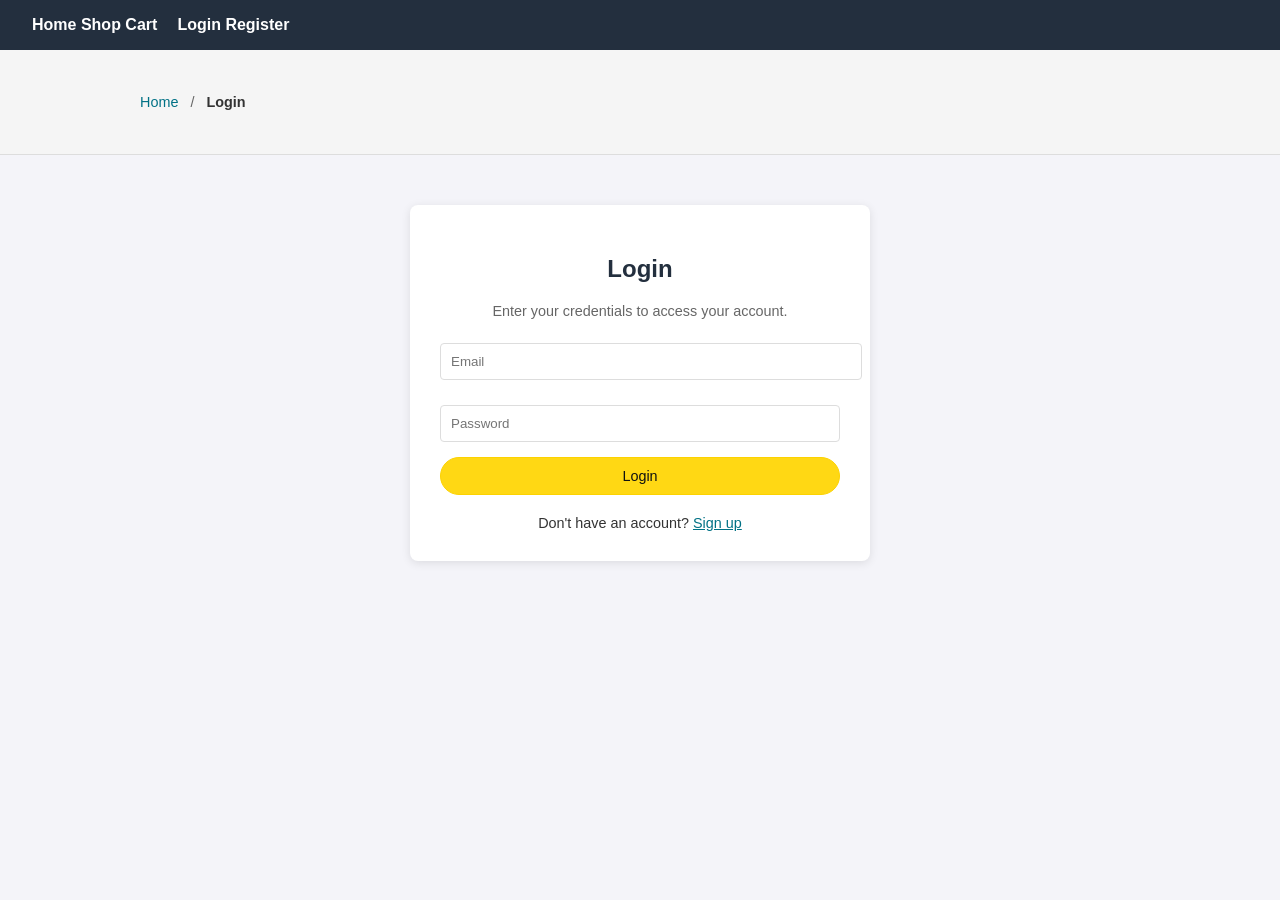
<file: login.html>
<!DOCTYPE html>
<html lang="en">
<head>
    <script>
        window.dataLayer = window.dataLayer || [];
        window.dataLayer.push({
            'event': 'pageView_load',
            'page': {
                'pageName': 'Login Page',
                'pageTitle': 'Sign_in',
                'pageType': 'signin',
                'language': 'en-US',
                'region': 'North America'
            },
            'device': {
                'deviceType': 'desktop'
            }
        });

        
    </script>
<!-- Google Tag Manager -->
<script>(function(w,d,s,l,i){w[l]=w[l]||[];w[l].push({'gtm.start':
new Date().getTime(),event:'gtm.js'});var f=d.getElementsByTagName(s)[0],
j=d.createElement(s),dl=l!='dataLayer'?'&l='+l:'';j.async=true;j.src=
'https://www.googletagmanager.com/gtm.js?id='+i+dl;f.parentNode.insertBefore(j,f);
})(window,document,'script','dataLayer','GTM-P7W4HKLP');</script>
<!-- End Google Tag Manager -->
<!-- Global site tag (gtag.js) - Google Analytics -->
<script async src="https://www.googletagmanager.com/gtag/js?id=G-9Z0FHZN03D"></script>
<script>
    window.dataLayer = window.dataLayer || [];
    function gtag(){dataLayer.push(arguments);}
    gtag('js', new Date());

    gtag('config', 'G-9Z0FHZN03D');
</script>
    <meta charset="UTF-8">
    <meta name="viewport" content="width=device-width, initial-scale=1.0">
    <link rel="stylesheet" href="css/style.css">
    <title>Login - Analytics Practice Shop</title>
</head>
<body>
<!-- Google Tag Manager (noscript) -->
<noscript><iframe src="https://www.googletagmanager.com/ns.html?id=GTM-P7W4HKLP"
height="0" width="0" style="display:none;visibility:hidden"></iframe></noscript>
<!-- End Google Tag Manager (noscript) -->
    <nav id="global-nav">
    <div class="nav-links">
        <a href="index.html">Home</a>
        <a href="plp.html">Shop</a>
        <a href="cart.html">Cart</a>
    </div>
    <div class="auth-links" id="auth-ui">
        </div>
</nav>

<script src="js/auth.js"></script>
<script>
    function renderNav() {
        const authUI = document.getElementById('auth-ui');
        const user = JSON.parse(localStorage.getItem('currentUser'));

        if (user) {
            let adminLink = user.role === 'admin' ? `<a href="admin/dashboard.html" style="color: #ff9900;">Back Office</a>` : '';
            authUI.innerHTML = `
                ${adminLink}
                <span style="color: white; margin: 0 10px;">Hi, ${user.email.split('@')[0]}</span>
                <a href="#" onclick="auth.logout()">Logout</a>
            `;
        } else {
            authUI.innerHTML = `
                <a href="login.html">Login</a>
                <a href="register.html">Register</a>
            `;
        }
    }
    renderNav();
</script>

    <div style="background: #f5f5f5; padding: 12px 0; border-bottom: 1px solid #ddd;">
        <div class="container" style="font-size: 0.9rem; color: #666;">
            <a href="index.html" style="color: #007185; text-decoration: none;">Home</a>
            <span style="margin: 0 8px;">/</span>
            <span style="color: #333; font-weight: bold;">Login</span>
        </div>
    </div>

    <div class="container">
        <div class="auth-card" style="max-width: 400px; margin: 50px auto; background: white; padding: 30px; border-radius: 8px; box-shadow: 0 2px 10px rgba(0,0,0,0.1);">
            <h2 style="text-align: center; color: #232f3e;">Login</h2>
            <p style="text-align: center; font-size: 0.9rem; color: #666;">Enter your credentials to access your account.</p>
            
            <form style="display: flex; flex-direction: column; gap: 15px;">
                <input type="email" id="loginEmail" placeholder="Email" required style="padding: 10px; border: 1px solid #ddd; border-radius: 4px;">
                <input type="password" id="loginPass" placeholder="Password" required style="padding: 10px; border: 1px solid #ddd; border-radius: 4px;">
                <button type="button" class="btn" onclick="handleLogin()" style="width: 100%; background: #ffd814; padding: 10px;">Login</button>
            </form>

            <div style="margin-top: 20px; text-align: center; font-size: 0.9rem;">
                Don't have an account? <a href="register.html" style="color: #007185;">Sign up</a>
            </div>
        </div>
    </div>

    <script src="js/analytics.js"></script>
    <script>
        function handleLogin() {
            const email = document.getElementById('loginEmail').value;
            const pass = document.getElementById('loginPass').value;
            if(auth.login(email, pass)) {
                window.location.href = 'index.html';
            } else {
                alert("Invalid Credentials");
            }
        }
    </script>
</body>
</html>
</file>
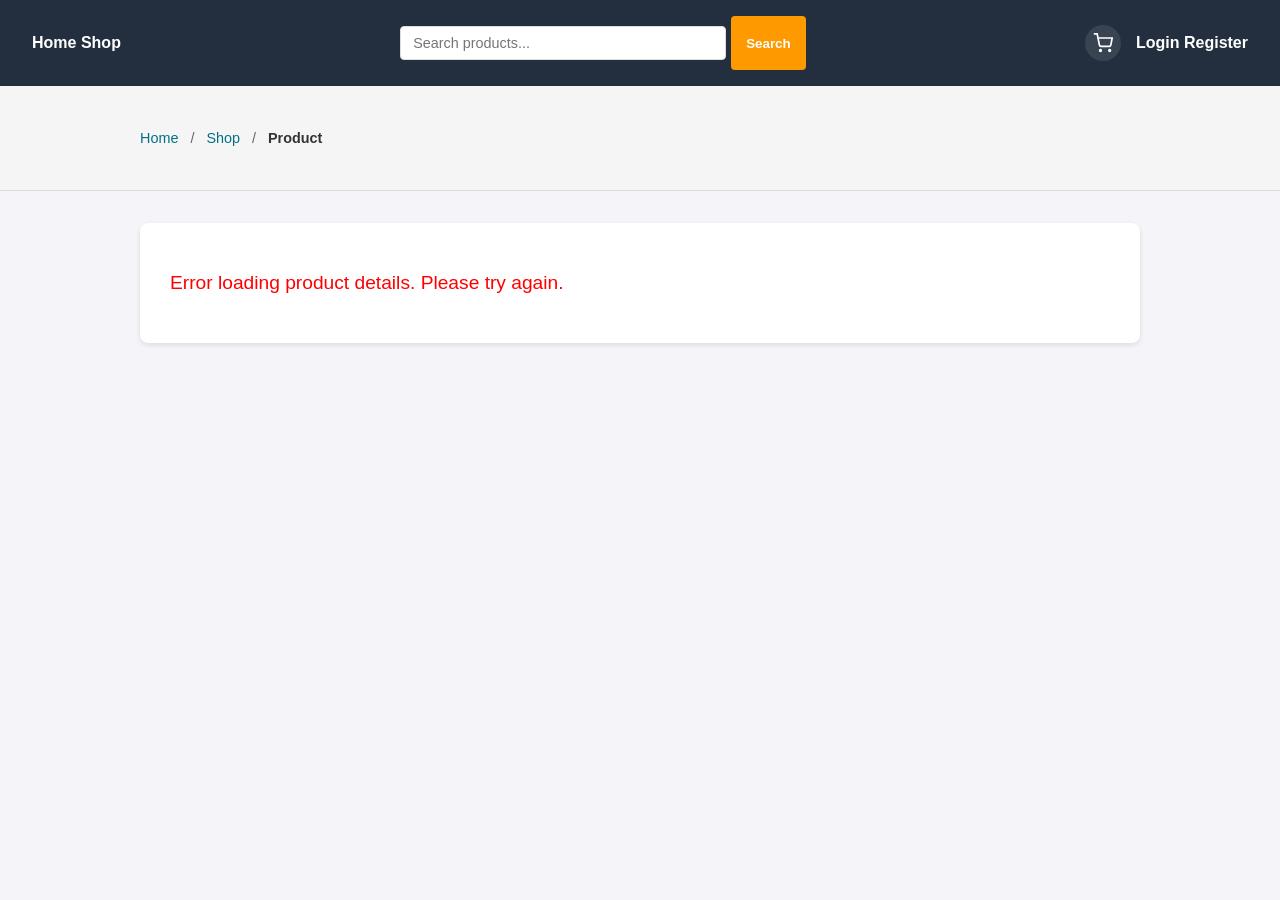
<file: pdp.html>
<!DOCTYPE html>
<html lang="en">
<head>
    <script>
window.digitalData = window.digitalData || {};
</script>
    <script>
        window.dataLayer = window.dataLayer || [];
        window.dataLayer.push({
            'event': 'pageView_load',
            'page': {
                'pageName': 'PDP',
                'pageTitle': 'Product Detail',
                'pageType': 'PDP',
                'language': 'en-US',
                'region': 'North America'
            },
            'device': {
                'deviceType': 'desktop'
            }
        });

        
    </script>
<!-- Google Tag Manager -->
<script>(function(w,d,s,l,i){w[l]=w[l]||[];w[l].push({'gtm.start':
new Date().getTime(),event:'gtm.js'});var f=d.getElementsByTagName(s)[0],
j=d.createElement(s),dl=l!='dataLayer'?'&l='+l:'';j.async=true;j.src=
'https://www.googletagmanager.com/gtm.js?id='+i+dl;f.parentNode.insertBefore(j,f);
})(window,document,'script','dataLayer','GTM-P7W4HKLP');</script>
<!-- End Google Tag Manager -->
<!-- Global site tag (gtag.js) - Google Analytics -->
<script async src="https://www.googletagmanager.com/gtag/js?id=G-9Z0FHZN03D"></script>
<script>
    window.dataLayer = window.dataLayer || [];
    function gtag(){dataLayer.push(arguments);}
    gtag('js', new Date());

    gtag('config', 'G-9Z0FHZN03D');
</script>
    <meta charset="UTF-8">
    <meta name="viewport" content="width=device-width, initial-scale=1.0">
    <link rel="stylesheet" href="css/style.css">
    <title>Product Detail - Analytics Practice Shop</title>
</head>
<body>
<!-- Google Tag Manager (noscript) -->
<noscript><iframe src="https://www.googletagmanager.com/ns.html?id=GTM-P7W4HKLP"
height="0" width="0" style="display:none;visibility:hidden"></iframe></noscript>
<!-- End Google Tag Manager (noscript) -->
    <script src="js/search.js"></script>

    <nav id="global-nav" style="display: flex; align-items: center; justify-content: space-between;">
    <div class="nav-links">
        <a href="index.html">Home</a>
        <a href="plp.html">Shop</a>
    </div>
    <div style="flex: 1; display: flex; justify-content: center; margin: 0 20px;">
        <input type="text" id="global-search" placeholder="Search products..." style="padding: 8px 12px; width: 300px; border: 1px solid #ddd; border-radius: 4px; font-size: 0.9rem;">
        <button onclick="performGlobalSearch()" style="padding: 8px 15px; background: #FF9900; color: white; border: none; border-radius: 4px; margin-left: 5px; cursor: pointer; font-weight: bold;">Search</button>
    </div>
    <div style="display: flex; align-items: center; gap: 15px;">
        <a href="cart.html" title="Shopping Cart" style="display: flex; align-items: center; justify-content: center; width: 36px; height: 36px; background: rgba(255, 255, 255, 0.1); border-radius: 50%; transition: background 0.3s; text-decoration: none;" onmouseover="this.style.background='rgba(255, 255, 255, 0.2)'" onmouseout="this.style.background='rgba(255, 255, 255, 0.1)'">
            <svg width="20" height="20" viewBox="0 0 24 24" fill="none" stroke="white" stroke-width="2">
                <circle cx="9" cy="21" r="1"></circle>
                <circle cx="20" cy="21" r="1"></circle>
                <path d="M1 1h4l2.68 13.39a2 2 0 0 0 2 1.61h9.72a2 2 0 0 0 2-1.61L23 6H6"></path>
            </svg>
        </a>
        <div class="auth-links" id="auth-ui">
        </div>
    </div>
</nav>

<script src="js/auth.js"></script>
<script>
    function renderNav() {
        const authUI = document.getElementById('auth-ui');
        const user = JSON.parse(localStorage.getItem('currentUser'));

        if (user) {
            let adminLink = user.role === 'admin' ? `<a href="admin/dashboard.html" style="color: #ff9900;">Back Office</a>` : '';
            authUI.innerHTML = `
                ${adminLink}
                <span style="color: white; margin: 0 10px;">Hi, ${user.email.split('@')[0]}</span>
                <a href="#" onclick="auth.logout()">Logout</a>
            `;
        } else {
            authUI.innerHTML = `
                <a href="login.html">Login</a>
                <a href="register.html">Register</a>
            `;
        }
    }
    renderNav();
</script>

    <div style="background: #f5f5f5; padding: 12px 0; border-bottom: 1px solid #ddd; margin-bottom: 20px;">
        <div class="container" style="font-size: 0.9rem; color: #666;">
            <a href="index.html" style="color: #007185; text-decoration: none;">Home</a>
            <span style="margin: 0 8px;">/</span>
            <a href="plp.html" style="color: #007185; text-decoration: none;">Shop</a>
            <span style="margin: 0 8px;">/</span>
            <span id="bread-current" style="color: #333; font-weight: bold;">Product</span>
        </div>
    </div>

    <div class="container">

        <div id="pdp-content" class="pdp-layout" style="display: flex; gap: 40px; background: white; padding: 30px; border-radius: 8px; box-shadow: 0 2px 5px rgba(0,0,0,0.1);">
            </div>
    </div>

    <script src="js/analytics.js"></script>
    <script src="js/cart-logic.js"></script>

    <script>
        // Get Product ID from URL
        const urlParams = new URLSearchParams(window.location.search);
        const productId = urlParams.get('id');

        // Fetch product from dummyjson API
        fetch(`https://dummyjson.com/products/${productId}`)
            .then(res => res.json())
            .then(product => {
                if (product.id) {
                    // Update breadcrumb
                    document.getElementById('bread-current').innerText = product.title;
                    
                    // Render product details
                    document.getElementById('pdp-content').innerHTML = `
                        <div class="pdp-image" style="flex: 1;">
                            <img src="${product.images[0]}" alt="${product.title}" style="width: 100%; border-radius: 8px; box-shadow: 0 2px 5px rgba(0,0,0,0.1);">
                            <div style="display: grid; grid-template-columns: repeat(3, 1fr); gap: 10px; margin-top: 10px;">
                                ${product.images.slice(1, 4).map(img => `<img src="${img}" alt="${product.title}" style="width: 100%; height: 100px; object-fit: cover; border-radius: 4px; cursor: pointer;" onclick="document.querySelector('.pdp-image img').src='${img}'">`).join('')}
                            </div>
                        </div>
                        <div class="pdp-info" style="flex: 1;">
                            <span style="color: #007185; font-weight: bold; text-transform: uppercase; font-size: 0.8rem;">${product.category}</span>
                            <h1 style="margin: 10px 0;">${product.title}</h1>
                            <p style="color: #FF9900; font-size: 1.1rem; margin: 10px 0;">⭐ ${product.rating.toFixed(1)} (${product.reviews.length} reviews)</p>
                            <p style="font-size: 1.5rem; color: #B12704; font-weight: bold;">$${product.price.toFixed(2)}</p>
                            ${product.discountPercentage ? `<p style="color: #28a745; font-weight: bold;">🏷️ ${product.discountPercentage}% OFF</p>` : ''}
                            <p style="line-height: 1.6; color: #555; margin: 15px 0;">${product.description}</p>
                            
                            <p style="margin: 15px 0; color: #666;"><strong>Stock:</strong> ${product.stock > 0 ? `${product.stock} available` : 'Out of stock'}</p>
                            
                            <div style="margin-top: 20px;">
                                <label>Quantity:</label>
                                <select id="qty" style="width: 60px; margin-left: 10px; padding: 5px;">
                                    <option>1</option><option>2</option><option>3</option><option>5</option><option>10</option>
                                </select>
                            </div>

                            <button id="addToCart" class="btn" style="margin-top: 20px; width: 100%; padding: 12px; background: #ffd814; font-size: 1.1rem; font-weight: bold; cursor: pointer; border: none; border-radius: 4px;">Add to Cart</button>
                        </div>
                    `;

                    // SET DATA LAYER (Important for Analytics)
                    window.digitalData.page = {
                        pageName: "pdp:" + product.title.toLowerCase().replace(/ /g, "_"),
                        pageType: "pdp",
                        category: product.category,
                        breadcrumb: "home > shop > " + product.category.toLowerCase()
                    };

                    window.digitalData.product = [{
                        id: product.id,
                        name: product.title,
                        price: product.price,
                        category: product.category,
                        rating: product.rating,
                        stock: product.stock
                    }];

                    analytics.trackPageView();
                    // GA4 view_item event
                    window.dataLayer = window.dataLayer || [];
                    window.dataLayer.push({
                        event: "view_item",
                        ecommerce: {
                            currency: "USD",
                            value: product.price,
                            items: [{
                                item_id: product.id,
                                item_name: product.title,
                                item_category: product.category,
                                item_brand: product.brand,
                                price: product.price,
                                item_list_name: "Product Detail Page"
                            }]
                        }
                    });

                    // Add to Cart Handler
                    document.getElementById('addToCart').addEventListener('click', function() {
                        const qty = parseInt(document.getElementById('qty').value);
                        const cartItem = {
                            id: product.id,
                            name: product.title,
                            price: product.price,
                            category: product.category,
                            quantity: qty,
                            image: product.thumbnail
                        };

                        let cart = JSON.parse(localStorage.getItem('cart') || '[]');
                        let existingItem = cart.find(item => item.id === product.id);

                        if (existingItem) {
                            existingItem.quantity += qty;
                        } else {
                            cart.push(cartItem);
                        }

                        localStorage.setItem('cart', JSON.stringify(cart));
                        analytics.trackAction('scAdd', { productId: product.id, productName: product.title, quantity: qty });
                        alert(`${product.title} added to cart!`);
                        updateCartDataLayer();
                        // GA4 add_to_cart event
                            window.dataLayer.push({
                                event: "add_to_cart",
                                ecommerce: {
                                    currency: "USD",
                                    value: product.price * qty,
                                    items: [{
                                        item_id: product.id,
                                        item_name: product.title,
                                        item_category: product.category,
                                        item_brand: product.brand,
                                        price: product.price,
                                        quantity: qty
                                    }]
                                }
                            });
                        
                        // Redirect to cart page after adding product
                        window.location.href = 'cart.html';
                    });
                } else {
                    document.getElementById('pdp-content').innerHTML = '<p style="color: red; font-size: 1.2rem;">Product not found.</p>';
                }
            })
            .catch(err => {
                console.error('Error fetching product:', err);
                document.getElementById('pdp-content').innerHTML = '<p style="color: red; font-size: 1.2rem;">Error loading product details. Please try again.</p>';
            });
    </script>
</body>
</html>
</file>
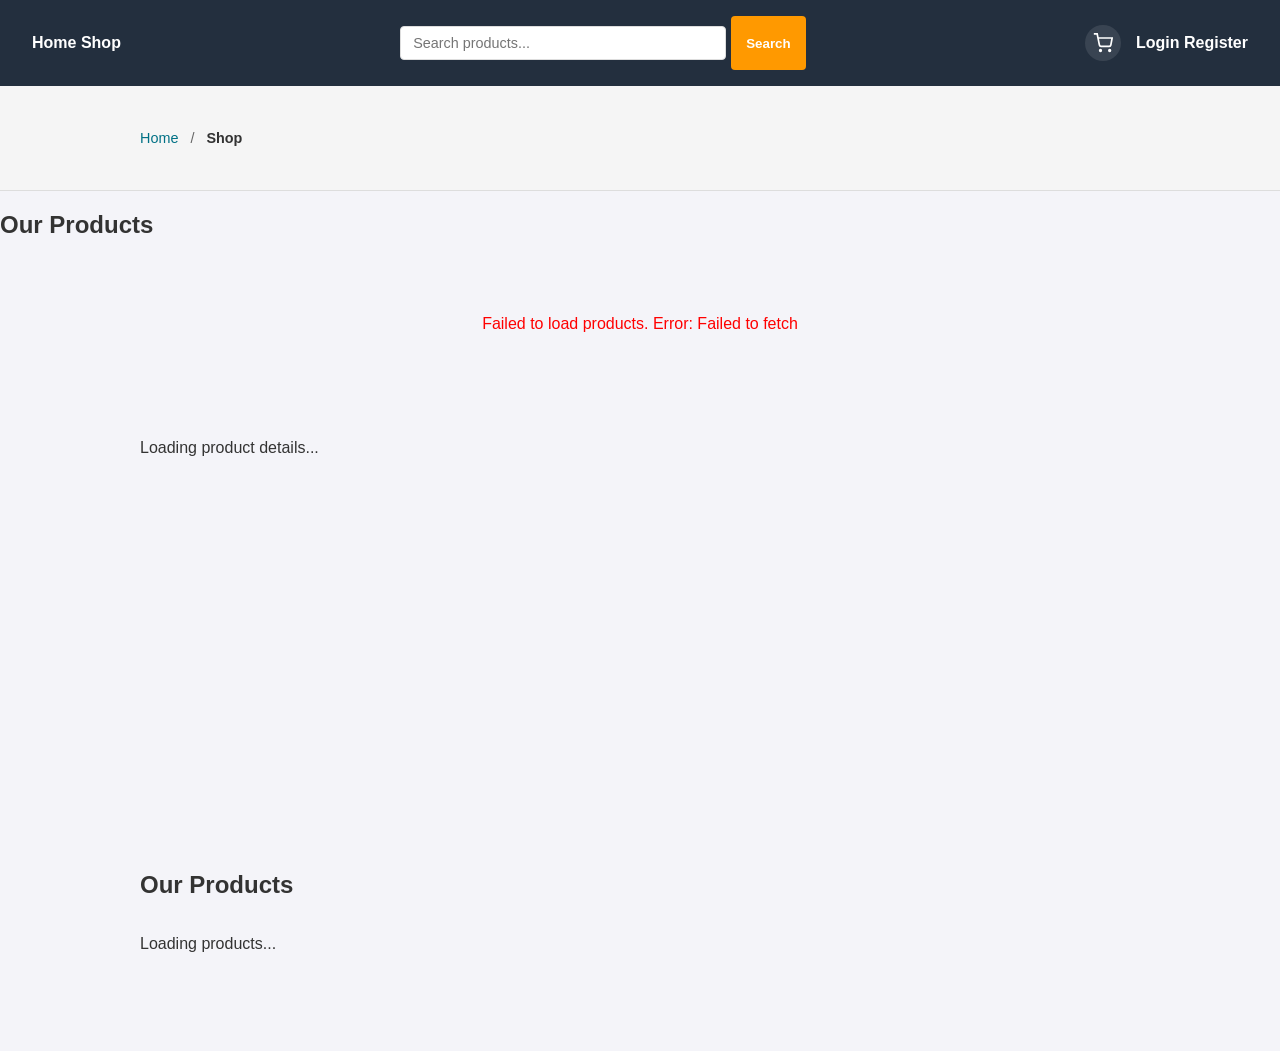
<file: plp.html>
<!DOCTYPE html>
<html lang="en">
<head>
    <link rel="icon" href="data:,">
    <script>
window.digitalData = window.digitalData || {};
</script>
    <script>
        window.dataLayer = window.dataLayer || [];
        window.dataLayer.push({
            'event': 'pageView_load',
            'page': {
                'pageName': 'PLP',
                'pageTitle': 'All Products',
                'pageType': 'PLP',
                'language': 'en-US',
                'region': 'North America'
            },
            'device': {
                'deviceType': 'desktop'
            }
        });

        
    </script>
<!-- Google Tag Manager -->
<script>(function(w,d,s,l,i){w[l]=w[l]||[];w[l].push({'gtm.start':
new Date().getTime(),event:'gtm.js'});var f=d.getElementsByTagName(s)[0],
j=d.createElement(s),dl=l!='dataLayer'?'&l='+l:'';j.async=true;j.src=
'https://www.googletagmanager.com/gtm.js?id='+i+dl;f.parentNode.insertBefore(j,f);
})(window,document,'script','dataLayer','GTM-P7W4HKLP');</script>
<!-- End Google Tag Manager -->
<!-- Global site tag (gtag.js) - Google Analytics -->
<script async src="https://www.googletagmanager.com/gtag/js?id=G-9Z0FHZN03D"></script>
<script>
    window.dataLayer = window.dataLayer || [];
    function gtag(){dataLayer.push(arguments);}
    gtag('js', new Date());

    gtag('config', 'G-9Z0FHZN03D');
</script>
    <link rel="stylesheet" href="css/style.css">
    <title>Products - Analytics Shop</title>
</head>
<body>
<!-- Google Tag Manager (noscript) -->
<noscript><iframe src="https://www.googletagmanager.com/ns.html?id=GTM-P7W4HKLP"
height="0" width="0" style="display:none;visibility:hidden"></iframe></noscript>
<!-- End Google Tag Manager (noscript) -->
    <script src="js/search.js"></script>
    <nav id="global-nav" style="display: flex; align-items: center; justify-content: space-between;">
    <div class="nav-links">
        <a href="index.html">Home</a>
        <a href="plp.html">Shop</a>
    </div>
    <div style="flex: 1; display: flex; justify-content: center; margin: 0 20px;">
        <input type="text" id="global-search" placeholder="Search products..." style="padding: 8px 12px; width: 300px; border: 1px solid #ddd; border-radius: 4px; font-size: 0.9rem;">
        <button onclick="performGlobalSearch()" style="padding: 8px 15px; background: #FF9900; color: white; border: none; border-radius: 4px; margin-left: 5px; cursor: pointer; font-weight: bold;">Search</button>
    </div>
    <div style="display: flex; align-items: center; gap: 15px;">
        <a href="cart.html" title="Shopping Cart" style="display: flex; align-items: center; justify-content: center; width: 36px; height: 36px; background: rgba(255, 255, 255, 0.1); border-radius: 50%; transition: background 0.3s; text-decoration: none;" onmouseover="this.style.background='rgba(255, 255, 255, 0.2)'" onmouseout="this.style.background='rgba(255, 255, 255, 0.1)'">
            <svg width="20" height="20" viewBox="0 0 24 24" fill="none" stroke="white" stroke-width="2">
                <circle cx="9" cy="21" r="1"></circle>
                <circle cx="20" cy="21" r="1"></circle>
                <path d="M1 1h4l2.68 13.39a2 2 0 0 0 2 1.61h9.72a2 2 0 0 0 2-1.61L23 6H6"></path>
            </svg>
        </a>
        <div class="auth-links" id="auth-ui">
        </div>
    </div>
</nav>

<script src="js/auth.js"></script>
<script>
    function renderNav() {
        const authUI = document.getElementById('auth-ui');
        const user = JSON.parse(localStorage.getItem('currentUser'));

        if (user) {
            let adminLink = user.role === 'admin' ? `<a href="admin/dashboard.html" style="color: #ff9900;">Back Office</a>` : '';
            authUI.innerHTML = `
                ${adminLink}
                <span style="color: white; margin: 0 10px;">Hi, ${user.email.split('@')[0]}</span>
                <a href="#" onclick="auth.logout()">Logout</a>
            `;
        } else {
            authUI.innerHTML = `
                <a href="login.html">Login</a>
                <a href="register.html">Register</a>
            `;
        }
    }
    renderNav();
</script>
    <div style="background: #f5f5f5; padding: 12px 0; border-bottom: 1px solid #ddd; margin-bottom: 20px;">
        <div class="container" style="font-size: 0.9rem; color: #666;">
            <a href="index.html" style="color: #007185; text-decoration: none;">Home</a>
            <span style="margin: 0 8px;">/</span>
            <span style="color: #333; font-weight: bold;">Shop</span>
        </div>
    </div>

    <h2>Our Products</h2>
    <div id="product-list" style="text-align: center; padding: 40px; color: #666;">Loading products...</div>

    <script src="js/analytics.js"></script>
<div id="product-details" class="container" style="margin-top: 50px; min-height: 400px;">
    <p id="loading-msg">Loading product details...</p>
</div>

<div class="container">
        <h2 style="margin: 20px 0;">Our Products</h2>
        <div id="product-list" style="display: grid; grid-template-columns: repeat(auto-fit, minmax(250px, 1fr)); gap: 20px; padding-bottom: 50px;">
            <p id="loading-msg">Loading products...</p>
        </div>
    </div>

    <script src="js/analytics.js"></script>

    <script>
        // 2. Initialize Adobe Analytics Data Layer
        window.digitalData = window.digitalData || {}; 
        digitalData.page = { 
            pageName: "product_listing", 
            pageType: "plp" 
        };

        // 3. Fetch THE LIST of products (No ID needed here)
        fetch('https://dummyjson.com/products')
            .then(res => {
                if (!res.ok) throw new Error("Could not connect to API");
                return res.json();
            })
            .then(data => {
                const listDiv = document.getElementById('product-list');
                const products = data.products.slice(0, 20); // Get 20 products
                // GA4 view_item_list event
                    window.dataLayer = window.dataLayer || [];
                    window.dataLayer.push({
                        event: "view_item_list",
                        ecommerce: {
                            item_list_name: "Product Listing",
                            items: products.map((p, index) => ({
                                item_id: p.id,
                                item_name: p.title,
                                item_category: p.category,
                                item_brand: p.brand,
                                price: p.price,
                                index: index + 1
                            }))
                        }
                    });
                listDiv.innerHTML = ''; // Clear the "Loading..." message

                products.forEach(p => {
                    const card = document.createElement('div');
                    card.style.cssText = "background: white; padding: 15px; border-radius: 8px; box-shadow: 0 2px 5px rgba(0,0,0,0.1); border: 1px solid #eee;";
                    
                    // The link below passes the ID to the PDP page
                    card.innerHTML = `
                        <img src="${p.thumbnail}" style="width: 100%; height: 200px; object-fit: cover; border-radius: 5px;">
                        <h3 style="font-size: 1rem; margin: 10px 0; min-height: 40px;">${p.title}</h3>
                        <p style="font-size: 1.2rem; color: #B12704; font-weight: bold;">$${p.price}</p>
                        <a href="pdp.html?id=${p.id}" style="display: block; text-align: center; padding: 10px; background: #007185; color: white; text-decoration: none; border-radius: 4px; margin-top: 10px; font-weight: bold;">View Product</a>
                    `;
                    listDiv.appendChild(card);
                });

                // 4. Safe Analytics Call
                if (typeof analytics !== 'undefined' && analytics.trackPageView) {
                    analytics.trackPageView();
                }
            })
            .catch(err => {
                console.error('PLP Error:', err);
                document.getElementById('product-list').innerHTML = `<p style="color: red;">Failed to load products. Error: ${err.message}</p>`;
            });
    </script>
</body>
</html>
</body>
</html>
</file>
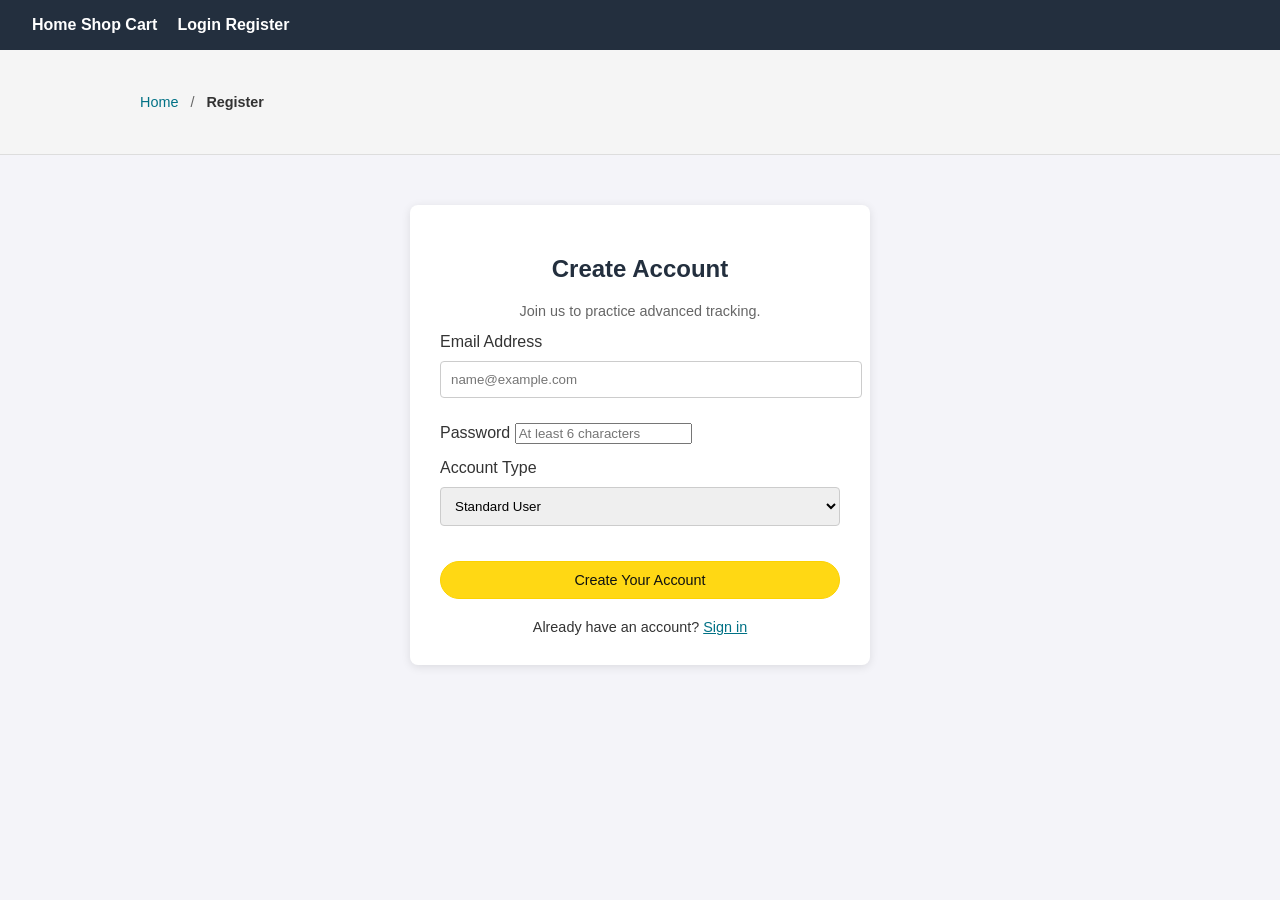
<file: register.html>
<!DOCTYPE html>
<html lang="en">
<head>
    <script>
        window.dataLayer = window.dataLayer || [];
        window.dataLayer.push({
            'event': 'pageView_load',
            'page': {
                'pageName': 'Registration Page',
                'pageTitle': 'Register your self',
                'pageType': 'Registration',
                'language': 'en-US',
                'region': 'North America'
            },
            'device': {
                'deviceType': 'desktop'
            }
        });

        
    </script>
<!-- Google Tag Manager -->
<script>(function(w,d,s,l,i){w[l]=w[l]||[];w[l].push({'gtm.start':
new Date().getTime(),event:'gtm.js'});var f=d.getElementsByTagName(s)[0],
j=d.createElement(s),dl=l!='dataLayer'?'&l='+l:'';j.async=true;j.src=
'https://www.googletagmanager.com/gtm.js?id='+i+dl;f.parentNode.insertBefore(j,f);
})(window,document,'script','dataLayer','GTM-P7W4HKLP');</script>
<!-- End Google Tag Manager -->
<!-- Global site tag (gtag.js) - Google Analytics -->
<script async src="https://www.googletagmanager.com/gtag/js?id=G-9Z0FHZN03D"></script>
<script>
    window.dataLayer = window.dataLayer || [];
    function gtag(){dataLayer.push(arguments);}
    gtag('js', new Date());

    gtag('config', 'G-9Z0FHZN03D');
</script>
    <meta charset="UTF-8">
    <meta name="viewport" content="width=device-width, initial-scale=1.0">
    <link rel="stylesheet" href="css/style.css">
    <title>Create Account - Analytics Practice Shop</title>
</head>
<body>
<!-- Google Tag Manager (noscript) -->
<noscript><iframe src="https://www.googletagmanager.com/ns.html?id=GTM-P7W4HKLP"
height="0" width="0" style="display:none;visibility:hidden"></iframe></noscript>
<!-- End Google Tag Manager (noscript) -->

    <nav id="global-nav">
    <div class="nav-links">
        <a href="index.html">Home</a>
        <a href="plp.html">Shop</a>
        <a href="cart.html">Cart</a>
    </div>
    <div class="auth-links" id="auth-ui">
        </div>
</nav>

<script src="js/auth.js"></script>
<script>
    function renderNav() {
        const authUI = document.getElementById('auth-ui');
        const user = JSON.parse(localStorage.getItem('currentUser'));

        if (user) {
            let adminLink = user.role === 'admin' ? `<a href="admin/dashboard.html" style="color: #ff9900;">Back Office</a>` : '';
            authUI.innerHTML = `
                ${adminLink}
                <span style="color: white; margin: 0 10px;">Hi, ${user.email.split('@')[0]}</span>
                <a href="#" onclick="auth.logout()">Logout</a>
            `;
        } else {
            authUI.innerHTML = `
                <a href="login.html">Login</a>
                <a href="register.html">Register</a>
            `;
        }
    }
    renderNav();
</script>

    <div style="background: #f5f5f5; padding: 12px 0; border-bottom: 1px solid #ddd;">
        <div class="container" style="font-size: 0.9rem; color: #666;">
            <a href="index.html" style="color: #007185; text-decoration: none;">Home</a>
            <span style="margin: 0 8px;">/</span>
            <span style="color: #333; font-weight: bold;">Register</span>
        </div>
    </div>

    <div class="container">
        <div class="auth-card" style="max-width: 400px; margin: 50px auto; background: white; padding: 30px; border-radius: 8px; box-shadow: 0 2px 10px rgba(0,0,0,0.1);">
            <h2 style="text-align: center; color: #232f3e;">Create Account</h2>
            <p style="text-align: center; font-size: 0.9rem; color: #666;">Join us to practice advanced tracking.</p>
            
            <form id="registerForm">
                <div style="margin-bottom: 15px;">
                    <label>Email Address</label>
                    <input type="email" id="regEmail" required placeholder="name@example.com">
                </div>
                
                <div style="margin-bottom: 15px;">
                    <label>Password</label>
                    <input type="password" id="regPass" required placeholder="At least 6 characters">
                </div>

                <div style="margin-bottom: 15px;">
                    <label>Account Type</label>
                    <select id="regRole">
                        <option value="user">Standard User</option>
                        <option value="admin">Admin (Back Office Access)</option>
                    </select>
                </div>

                <button type="submit" class="btn" style="width: 100%; background: #ffd814; margin-top: 10px;">
                    Create Your Account
                </button>
            </form>

            <div style="margin-top: 20px; text-align: center; font-size: 0.9rem;">
                Already have an account? <a href="login.html" style="color: #007185;">Sign in</a>
            </div>
        </div>
    </div>

    <script src="js/analytics.js"></script>
    <script src="js/auth.js"></script>

    <script>
        // 1. Set Page Data Layer
        window.digitalData.page = {
            pageName: "registration_form",
            pageType: "auth",
            siteSection: "account_creation"
        };

        // Adobe Analytics: Track the load of the registration form
        analytics.trackPageView();

        // 2. Handle Form Submission
        document.getElementById('registerForm').addEventListener('submit', function(e) {
            e.preventDefault();
            
            const email = document.getElementById('regEmail').value;
            const password = document.getElementById('regPass').value;
            const role = document.getElementById('regRole').value;

            // Simple validation
            if (password.length < 6) {
                // QA Practice: Track Form Errors (eVar for error message)
                analytics.trackAction('form_error', { message: 'Password too short' });
                alert("Password must be at least 6 characters.");
                return;
            }

            // Save to simulated database (LocalStorage)
            let users = JSON.parse(localStorage.getItem('users') || '[]');
            
            // Check if user exists
            if (users.find(u => u.email === email)) {
                alert("User already exists!");
                return;
            }

            users.push({ email, password, role });
            localStorage.setItem('users', JSON.stringify(users));

            /**
             * ADOBE ANALYTICS: CONVERSION TRACKING
             * ------------------------------------
             * This is a "Success Event". We capture the role to see 
             * which type of accounts are being created most often.
             */
            analytics.trackAction('registration_complete', { 
                userRole: role,
                emailDomain: email.split('@')[1] 
            });

            alert("Account created successfully! Please login.");
            window.location.href = 'login.html';
        });
    </script>
</body>
</html>
</file>
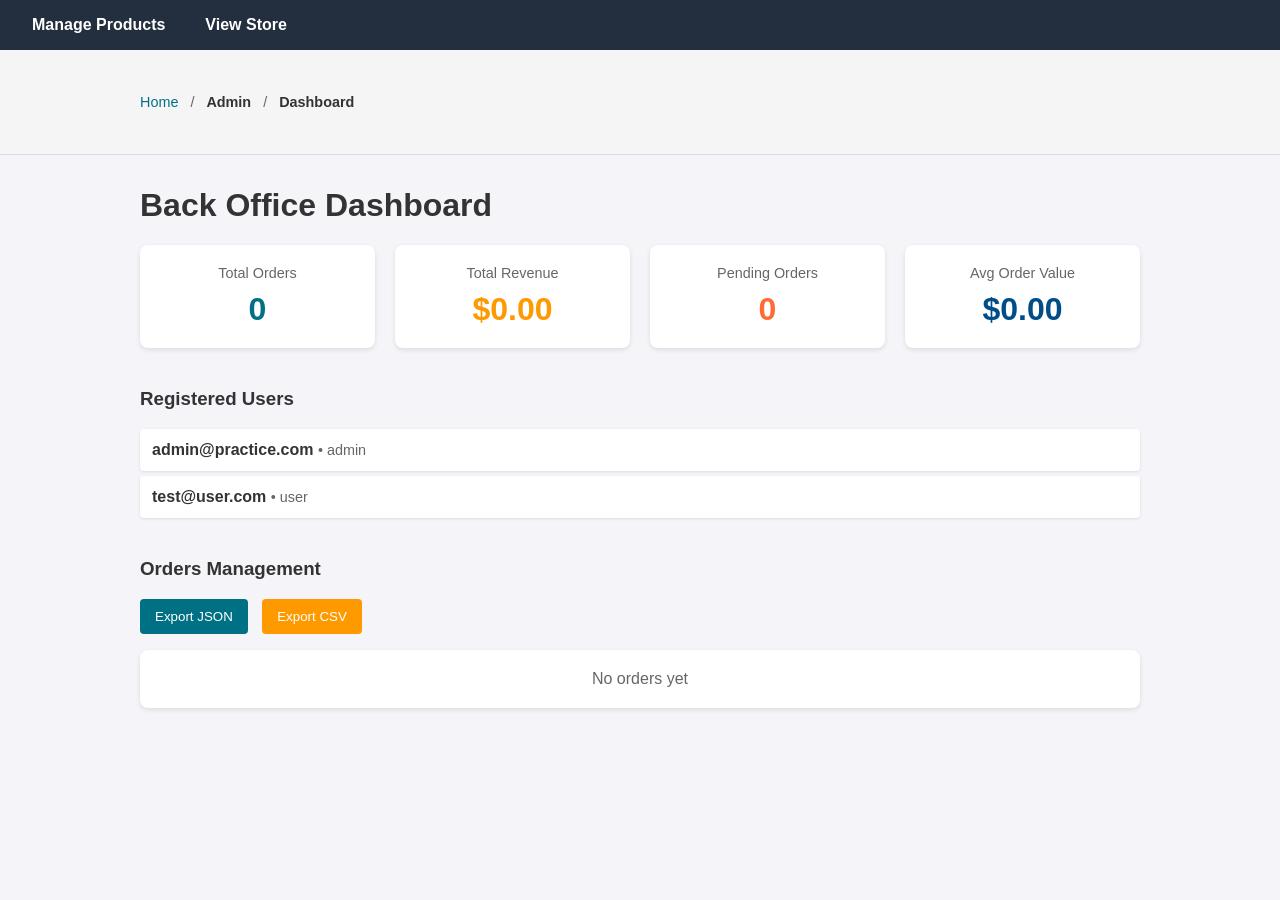
<file: admin/dashboard.html>
<!DOCTYPE html>
<html lang="en">
<head>
<!-- Google Tag Manager -->
<script>(function(w,d,s,l,i){w[l]=w[l]||[];w[l].push({'gtm.start':
new Date().getTime(),event:'gtm.js'});var f=d.getElementsByTagName(s)[0],
j=d.createElement(s),dl=l!='dataLayer'?'&l='+l:'';j.async=true;j.src=
'https://www.googletagmanager.com/gtm.js?id='+i+dl;f.parentNode.insertBefore(j,f);
})(window,document,'script','dataLayer','GTM-P7W4HKLP');</script>
<!-- End Google Tag Manager -->
<!-- Global site tag (gtag.js) - Google Analytics -->
<script async src="https://www.googletagmanager.com/gtag/js?id=G-9Z0FHZN03D"></script>
<script>
    window.dataLayer = window.dataLayer || [];
    function gtag(){dataLayer.push(arguments);}
    gtag('js', new Date());

    gtag('config', 'G-9Z0FHZN03D');
</script>
    <meta charset="UTF-8">
    <meta name="viewport" content="width=device-width, initial-scale=1.0">
    <link rel="stylesheet" href="../css/style.css">
    <title>Back Office Dashboard - Analytics Practice Shop</title>
</head>
<body>
<!-- Google Tag Manager (noscript) -->
<noscript><iframe src="https://www.googletagmanager.com/ns.html?id=GTM-P7W4HKLP"
height="0" width="0" style="display:none;visibility:hidden"></iframe></noscript>
<!-- End Google Tag Manager (noscript) -->
    <nav id="global-nav" style="background: #232f3e; padding: 1rem 2rem;">
        <a href="inventory.html" style="color: white; text-decoration: none; font-weight: bold; margin-right: 20px;">Manage Products</a> 
        <a href="../index.html" style="color: white; text-decoration: none; font-weight: bold;">View Store</a>
    </nav>

    <div style="background: #f5f5f5; padding: 12px 0; border-bottom: 1px solid #ddd;">
        <div class="container" style="font-size: 0.9rem; color: #666;">
            <a href="../index.html" style="color: #007185; text-decoration: none;">Home</a>
            <span style="margin: 0 8px;">/</span>
            <span style="color: #333; font-weight: bold;">Admin</span>
            <span style="margin: 0 8px;">/</span>
            <span style="color: #333; font-weight: bold;">Dashboard</span>
        </div>
    </div>

    <div class="container">
        <h1>Back Office Dashboard</h1>

        <!-- Statistics Section -->
        <div style="display: grid; grid-template-columns: repeat(4, 1fr); gap: 20px; margin-bottom: 40px;">
            <div style="background: white; padding: 20px; border-radius: 8px; box-shadow: 0 2px 5px rgba(0,0,0,0.1); text-align: center;">
                <p style="margin: 0; color: #666; font-size: 0.9rem;">Total Orders</p>
                <p style="margin: 10px 0 0 0; font-size: 2rem; font-weight: bold; color: #007185;" id="stat-total-orders">0</p>
            </div>
            <div style="background: white; padding: 20px; border-radius: 8px; box-shadow: 0 2px 5px rgba(0,0,0,0.1); text-align: center;">
                <p style="margin: 0; color: #666; font-size: 0.9rem;">Total Revenue</p>
                <p style="margin: 10px 0 0 0; font-size: 2rem; font-weight: bold; color: #FF9900;" id="stat-total-revenue">$0</p>
            </div>
            <div style="background: white; padding: 20px; border-radius: 8px; box-shadow: 0 2px 5px rgba(0,0,0,0.1); text-align: center;">
                <p style="margin: 0; color: #666; font-size: 0.9rem;">Pending Orders</p>
                <p style="margin: 10px 0 0 0; font-size: 2rem; font-weight: bold; color: #FF6B35;" id="stat-pending-orders">0</p>
            </div>
            <div style="background: white; padding: 20px; border-radius: 8px; box-shadow: 0 2px 5px rgba(0,0,0,0.1); text-align: center;">
                <p style="margin: 0; color: #666; font-size: 0.9rem;">Avg Order Value</p>
                <p style="margin: 10px 0 0 0; font-size: 2rem; font-weight: bold; color: #004E89;" id="stat-avg-order">$0</p>
            </div>
        </div>

        <h3>Registered Users</h3>
        <ul id="userList" style="list-style: none; padding: 0; margin-bottom: 40px;"></ul>

        <h3>Orders Management</h3>
        <div style="margin-bottom: 15px;">
            <button onclick="exportOrdersJSON()" style="padding: 10px 15px; background: #007185; color: white; border: none; border-radius: 4px; cursor: pointer; margin-right: 10px;">Export JSON</button>
            <button onclick="exportOrdersCSV()" style="padding: 10px 15px; background: #FF9900; color: white; border: none; border-radius: 4px; cursor: pointer;">Export CSV</button>
        </div>

        <div id="orderHistory" style="background: white; border-radius: 8px; box-shadow: 0 2px 5px rgba(0,0,0,0.1);"></div>
    </div>

    <script src="../js/analytics.js"></script>
    <script src="../js/db-manager.js"></script>
    <script>
        // Load user list
        const users = DBManager.getAllUsers();
        document.getElementById('userList').innerHTML = users.map(u => 
            `<li style="padding: 12px; background: white; margin-bottom: 5px; border-radius: 4px; box-shadow: 0 1px 3px rgba(0,0,0,0.1);"><strong>${u.email}</strong> <span style="color: #666; font-size: 0.9rem;">• ${u.role}</span></li>`
        ).join('') || '<p style="color: #666;">No users found</p>';

        // Load order statistics
        const stats = DBManager.getOrderStats();
        document.getElementById('stat-total-orders').innerText = stats.totalOrders;
        document.getElementById('stat-total-revenue').innerText = '$' + stats.totalRevenue.toFixed(2);
        document.getElementById('stat-pending-orders').innerText = stats.pendingOrders;
        document.getElementById('stat-avg-order').innerText = '$' + stats.averageOrderValue.toFixed(2);

        // Load orders table
        const orders = DBManager.getAllOrders();
        const orderHistoryDiv = document.getElementById('orderHistory');
        
        if (orders.length === 0) {
            orderHistoryDiv.innerHTML = '<p style="padding: 20px; text-align: center; color: #666;">No orders yet</p>';
        } else {
            let html = `
                <table style="width: 100%; border-collapse: collapse;">
                    <thead>
                        <tr style="background: #f5f5f5; border-bottom: 2px solid #ddd;">
                            <th style="padding: 12px; text-align: left; font-weight: bold;">Order ID</th>
                            <th style="padding: 12px; text-align: left; font-weight: bold;">Customer</th>
                            <th style="padding: 12px; text-align: left; font-weight: bold;">Date</th>
                            <th style="padding: 12px; text-align: left; font-weight: bold;">Items</th>
                            <th style="padding: 12px; text-align: right; font-weight: bold;">Total</th>
                            <th style="padding: 12px; text-align: center; font-weight: bold;">Status</th>
                            <th style="padding: 12px; text-align: center; font-weight: bold;">Actions</th>
                        </tr>
                    </thead>
                    <tbody>
            `;
            
            orders.reverse().forEach(order => {
                const statusColor = order.status === 'completed' ? '#28a745' : '#FF9900';
                html += `
                    <tr style="border-bottom: 1px solid #eee;">
                        <td style="padding: 12px;"><strong>${order.orderId}</strong></td>
                        <td style="padding: 12px;">${order.user}</td>
                        <td style="padding: 12px; font-size: 0.9rem;">${new Date(order.date).toLocaleDateString()}</td>
                        <td style="padding: 12px; text-align: center;">${order.items.length}</td>
                        <td style="padding: 12px; text-align: right; font-weight: bold;">$${order.total.toFixed(2)}</td>
                        <td style="padding: 12px; text-align: center;">
                            <select onchange="updateOrderStatus('${order.orderId}', this.value)" style="padding: 5px; border-radius: 4px; border: 1px solid #ddd; background: ${statusColor}; color: white; font-weight: bold;">
                                <option value="pending" ${order.status === 'pending' ? 'selected' : ''}>Pending</option>
                                <option value="processing" ${order.status === 'processing' ? 'selected' : ''}>Processing</option>
                                <option value="shipped" ${order.status === 'shipped' ? 'selected' : ''}>Shipped</option>
                                <option value="completed" ${order.status === 'completed' ? 'selected' : ''}>Completed</option>
                            </select>
                        </td>
                        <td style="padding: 12px; text-align: center;">
                            <button onclick="viewOrderDetails('${order.orderId}')" style="padding: 5px 10px; background: #007185; color: white; border: none; border-radius: 4px; cursor: pointer; font-size: 0.85rem;">View</button>
                            <button onclick="deleteOrder('${order.orderId}')" style="padding: 5px 10px; background: #B12704; color: white; border: none; border-radius: 4px; cursor: pointer; font-size: 0.85rem; margin-left: 5px;">Delete</button>
                        </td>
                    </tr>
                `;
            });
            
            html += `
                    </tbody>
                </table>
            `;
            orderHistoryDiv.innerHTML = html;
        }

        // Functions for order management
        function updateOrderStatus(orderId, status) {
            if (DBManager.updateOrderStatus(orderId, status)) {
                alert('Order status updated to: ' + status);
                location.reload();
            }
        }

        function viewOrderDetails(orderId) {
            const order = DBManager.getOrderById(orderId);
            if (order) {
                let details = `
ORDER DETAILS
=============
Order ID: ${order.orderId}
Customer: ${order.user}
Date: ${order.date}
Status: ${order.status}

SHIPPING ADDRESS:
${order.shippingInfo.fullName}
${order.shippingInfo.address}
${order.shippingInfo.city}, ${order.shippingInfo.state} ${order.shippingInfo.zip}
${order.shippingInfo.country}
Phone: ${order.shippingInfo.phone}

PAYMENT METHOD: ${order.paymentInfo.method}
${order.paymentInfo.cardLast4 ? 'Card ending in: ' + order.paymentInfo.cardLast4 : ''}

ITEMS:
${order.items.map(item => `• ${item.name} × ${item.quantity || 1} = $${(item.price * (item.quantity || 1)).toFixed(2)}`).join('\n')}

TOTAL: $${order.total.toFixed(2)}
                `;
                alert(details);
            }
        }

        function deleteOrder(orderId) {
            if (confirm('Are you sure you want to delete this order?')) {
                if (DBManager.deleteOrder(orderId)) {
                    alert('Order deleted successfully');
                    location.reload();
                }
            }
        }

        function exportOrdersJSON() {
            const json = DBManager.exportOrdersJSON();
            const blob = new Blob([json], { type: 'application/json' });
            const url = window.URL.createObjectURL(blob);
            const a = document.createElement('a');
            a.href = url;
            a.download = 'orders-' + new Date().getTime() + '.json';
            a.click();
        }

        function exportOrdersCSV() {
            const csv = DBManager.exportOrdersCSV();
            const blob = new Blob([csv], { type: 'text/csv' });
            const url = window.URL.createObjectURL(blob);
            const a = document.createElement('a');
            a.href = url;
            a.download = 'orders-' + new Date().getTime() + '.csv';
            a.click();
        }
    </script>
</body>
</html>
</file>
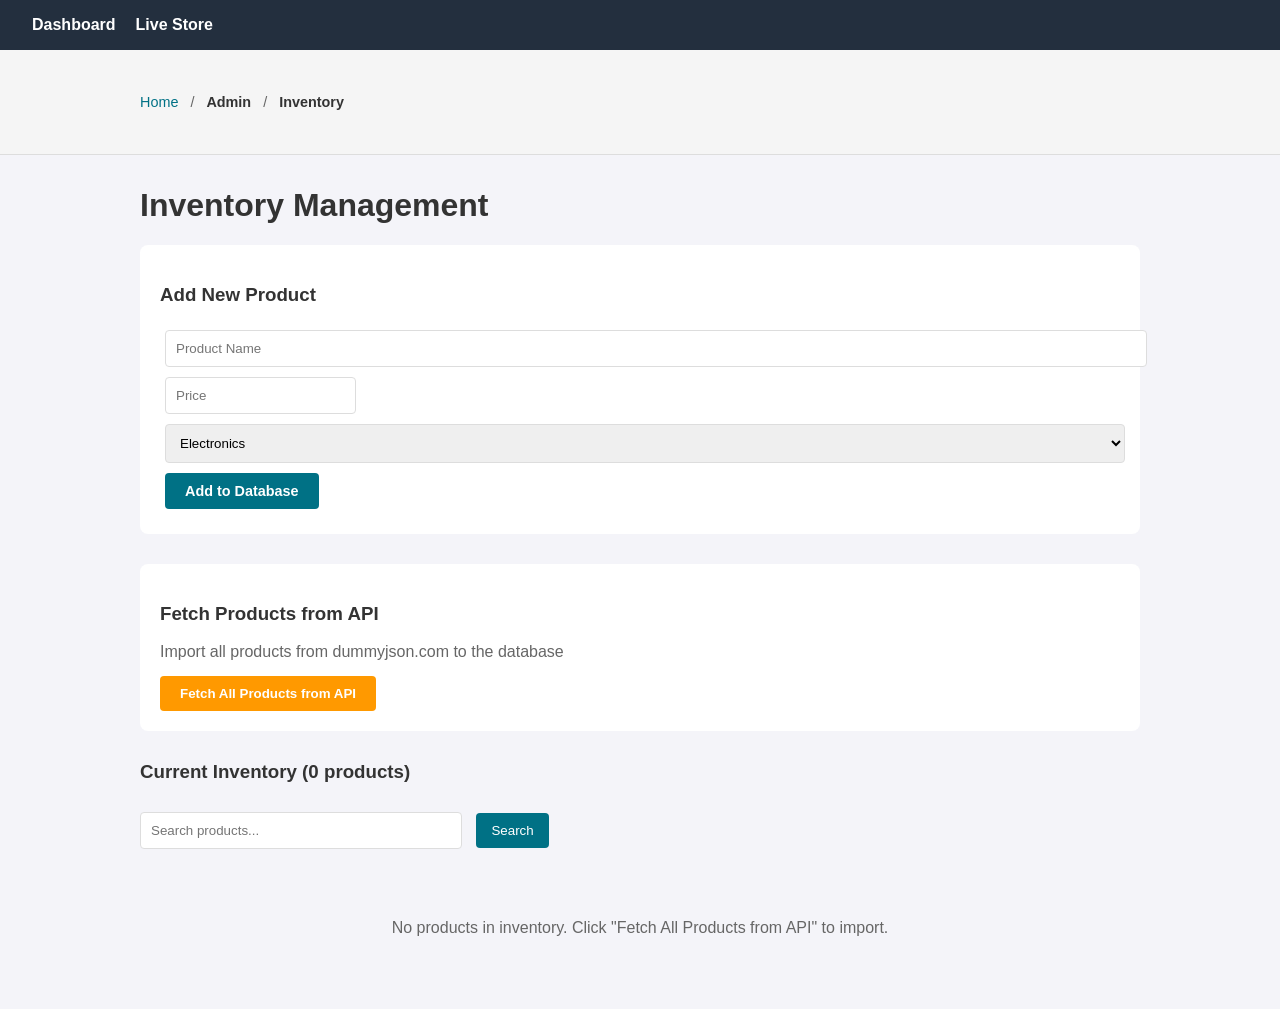
<file: admin/inventory.html>
<!DOCTYPE html>
<html lang="en">
<head>
<!-- Google Tag Manager -->
<script>(function(w,d,s,l,i){w[l]=w[l]||[];w[l].push({'gtm.start':
new Date().getTime(),event:'gtm.js'});var f=d.getElementsByTagName(s)[0],
j=d.createElement(s),dl=l!='dataLayer'?'&l='+l:'';j.async=true;j.src=
'https://www.googletagmanager.com/gtm.js?id='+i+dl;f.parentNode.insertBefore(j,f);
})(window,document,'script','dataLayer','GTM-P7W4HKLP');</script>
<!-- End Google Tag Manager -->
<!-- Global site tag (gtag.js) - Google Analytics -->
<script async src="https://www.googletagmanager.com/gtag/js?id=G-9Z0FHZN03D"></script>
<script>
    window.dataLayer = window.dataLayer || [];
    function gtag(){dataLayer.push(arguments);}
    gtag('js', new Date());

    gtag('config', 'G-9Z0FHZN03D');
</script>
    <link rel="stylesheet" href="../css/style.css">
    <title>Inventory Management - Back Office</title>
</head>
<body>
<!-- Google Tag Manager (noscript) -->
<noscript><iframe src="https://www.googletagmanager.com/ns.html?id=GTM-P7W4HKLP"
height="0" width="0" style="display:none;visibility:hidden"></iframe></noscript>
<!-- End Google Tag Manager (noscript) -->
    <nav style="background: #232f3e; padding: 1rem 2rem; display: flex; gap: 20px;">
        <a href="dashboard.html" style="color: white; text-decoration: none; font-weight: bold;">Dashboard</a>
        <a href="../index.html" style="color: white; text-decoration: none; font-weight: bold;">Live Store</a>
    </nav>

    <div style="background: #f5f5f5; padding: 12px 0; border-bottom: 1px solid #ddd;">
        <div class="container" style="font-size: 0.9rem; color: #666;">
            <a href="../index.html" style="color: #007185; text-decoration: none;">Home</a>
            <span style="margin: 0 8px;">/</span>
            <span style="color: #333; font-weight: bold;">Admin</span>
            <span style="margin: 0 8px;">/</span>
            <span style="color: #333; font-weight: bold;">Inventory</span>
        </div>
    </div>

    <div class="container">
        <h1>Inventory Management</h1>
        
        <div style="background: white; padding: 20px; border-radius: 8px; margin-bottom: 30px;">
            <h3>Add New Product</h3>
            <input type="text" id="newName" placeholder="Product Name" style="padding: 10px; margin: 5px; border: 1px solid #ddd; border-radius: 4px;">
            <input type="number" id="newPrice" placeholder="Price" style="padding: 10px; margin: 5px; border: 1px solid #ddd; border-radius: 4px;">
            <select id="newCat" style="padding: 10px; margin: 5px; border: 1px solid #ddd; border-radius: 4px;">
                <option value="Electronics">Electronics</option>
                <option value="Furniture">Furniture</option>
                <option value="Apparel">Apparel</option>
                <option value="Sports">Sports</option>
                <option value="Home">Home</option>
            </select>
            <button class="btn" onclick="saveNewProduct()" style="padding: 10px 20px; background: #007185; color: white; border: none; border-radius: 4px; cursor: pointer; margin: 5px; font-weight: bold;">Add to Database</button>
        </div>

        <div style="background: white; padding: 20px; border-radius: 8px; margin-bottom: 30px;">
            <h3>Fetch Products from API</h3>
            <p style="color: #666; margin-bottom: 15px;">Import all products from dummyjson.com to the database</p>
            <button onclick="fetchAndImportAllProducts()" style="padding: 10px 20px; background: #FF9900; color: white; border: none; border-radius: 4px; cursor: pointer; font-weight: bold;">Fetch All Products from API</button>
            <div id="import-status" style="margin-top: 10px; display: none; padding: 10px; background: #e8f5e9; border-radius: 4px; color: #2e7d32;"></div>
        </div>

        <h3>Current Inventory (<span id="product-count">0</span> products)</h3>
        <div style="margin-bottom: 20px;">
            <input type="text" id="search-inventory" placeholder="Search products..." style="padding: 10px; width: 300px; border: 1px solid #ddd; border-radius: 4px;">
            <button onclick="filterProducts()" style="padding: 10px 15px; background: #007185; color: white; border: none; border-radius: 4px; cursor: pointer; margin-left: 10px;">Search</button>
        </div>
        <div id="inventoryTable"></div>
    </div>

    <script src="../js/analytics.js"></script>
    <script src="../js/db-manager.js"></script>
    <script>
        // Load inventory on page load
        function loadInventory() {
            const products = JSON.parse(localStorage.getItem('dummyJsonProducts') || '[]');
            displayProducts(products);
        }

        // Display products in table format
        function displayProducts(products) {
            const table = document.getElementById('inventoryTable');
            const count = document.getElementById('product-count');
            
            count.innerText = products.length;

            if (products.length === 0) {
                table.innerHTML = '<p style="color: #666; text-align: center; padding: 40px;">No products in inventory. Click "Fetch All Products from API" to import.</p>';
                return;
            }

            table.innerHTML = `
                <div style="overflow-x: auto;">
                    <table style="width: 100%; background: white; border-collapse: collapse; box-shadow: 0 1px 3px rgba(0,0,0,0.1); border-radius: 4px;">
                        <thead>
                            <tr style="background: #232f3e; color: white;">
                                <th style="padding: 12px; text-align: left;">Product ID</th>
                                <th style="padding: 12px; text-align: left;">Title</th>
                                <th style="padding: 12px; text-align: left;">Category</th>
                                <th style="padding: 12px; text-align: center;">Price</th>
                                <th style="padding: 12px; text-align: center;">Rating</th>
                                <th style="padding: 12px; text-align: center;">Stock</th>
                                <th style="padding: 12px; text-align: center;">Actions</th>
                            </tr>
                        </thead>
                        <tbody>
                            ${products.map(p => `
                                <tr style="border-bottom: 1px solid #eee; hover: background #f9f9f9;">
                                    <td style="padding: 12px;">${p.id}</td>
                                    <td style="padding: 12px;"><strong>${p.title || p.name}</strong><br><small style="color: #666;">${(p.description || '').substring(0, 50)}...</small></td>
                                    <td style="padding: 12px;">${p.category}</td>
                                    <td style="padding: 12px; text-align: center; font-weight: bold;">$${p.price}</td>
                                    <td style="padding: 12px; text-align: center;">⭐ ${p.rating || 'N/A'}</td>
                                    <td style="padding: 12px; text-align: center;">${p.stock || 'N/A'}</td>
                                    <td style="padding: 12px; text-align: center;">
                                        <button onclick="viewProductDetail(${p.id})" style="padding: 5px 10px; background: #007185; color: white; border: none; border-radius: 4px; cursor: pointer; margin-right: 5px; font-size: 0.85rem;">View</button>
                                        <button onclick="removeProduct(${p.id})" style="padding: 5px 10px; background: #B12704; color: white; border: none; border-radius: 4px; cursor: pointer; font-size: 0.85rem;">Remove</button>
                                    </td>
                                </tr>
                            `).join('')}
                        </tbody>
                    </table>
                </div>
            `;
        }

        // Fetch all products from dummyjson API and save to localStorage
        async function fetchAndImportAllProducts() {
            const statusDiv = document.getElementById('import-status');
            const button = event.target;
            
            button.disabled = true;
            button.style.opacity = '0.6';
            statusDiv.style.display = 'block';
            statusDiv.innerText = '⏳ Fetching products from API...';

            try {
                const response = await fetch('https://dummyjson.com/products?limit=0');
                const data = await response.json();
                
                if (data.products && data.products.length > 0) {
                    // Save products to localStorage
                    localStorage.setItem('dummyJsonProducts', JSON.stringify(data.products));
                    
                    statusDiv.innerText = `✅ Successfully imported ${data.products.length} products!`;
                    statusDiv.style.background = '#e8f5e9';
                    statusDiv.style.color = '#2e7d32';
                    
                    // Reload inventory display
                    setTimeout(() => {
                        loadInventory();
                    }, 1000);
                } else {
                    throw new Error('No products found');
                }
            } catch (error) {
                console.error('Error fetching products:', error);
                statusDiv.innerText = `❌ Error: ${error.message}. Please try again.`;
                statusDiv.style.background = '#ffebee';
                statusDiv.style.color = '#c62828';
            } finally {
                button.disabled = false;
                button.style.opacity = '1';
            }
        }

        // Search/filter products
        function filterProducts() {
            const searchTerm = document.getElementById('search-inventory').value.toLowerCase();
            const allProducts = JSON.parse(localStorage.getItem('dummyJsonProducts') || '[]');
            
            const filtered = allProducts.filter(p => 
                (p.title || p.name || '').toLowerCase().includes(searchTerm) ||
                (p.category || '').toLowerCase().includes(searchTerm) ||
                p.id.toString().includes(searchTerm)
            );
            
            displayProducts(filtered);
        }

        // View product details
        function viewProductDetail(productId) {
            const allProducts = JSON.parse(localStorage.getItem('dummyJsonProducts') || '[]');
            const product = allProducts.find(p => p.id === productId);
            
            if (product) {
                alert(`
PRODUCT DETAILS
===============
ID: ${product.id}
Title: ${product.title}
Category: ${product.category}
Price: $${product.price}
Rating: ${product.rating}/5
Stock: ${product.stock}
Description: ${product.description}
Brand: ${product.brand || 'N/A'}
Warranty: ${product.warrantyInformation || 'N/A'}
                `);
            }
        }

        // Remove product from inventory
        function removeProduct(productId) {
            if (confirm('Are you sure you want to remove this product from inventory?')) {
                let products = JSON.parse(localStorage.getItem('dummyJsonProducts') || '[]');
                products = products.filter(p => p.id !== productId);
                localStorage.setItem('dummyJsonProducts', JSON.stringify(products));
                loadInventory();
            }
        }

        // Save new custom product
        function saveNewProduct() {
            const products = JSON.parse(localStorage.getItem('dummyJsonProducts') || '[]');
            const newProd = {
                id: Math.max(...products.map(p => p.id || 0), 0) + 1,
                title: document.getElementById('newName').value,
                price: parseInt(document.getElementById('newPrice').value),
                category: document.getElementById('newCat').value,
                rating: 0,
                stock: 0,
                description: 'Custom product added via admin',
                thumbnail: 'https://via.placeholder.com/150',
                images: ['https://via.placeholder.com/150']
            };
            
            if (!newProd.title || !newProd.price) {
                alert('Please fill in all fields');
                return;
            }
            
            products.push(newProd);
            localStorage.setItem('dummyJsonProducts', JSON.stringify(products));
            
            // Analytics: Track Admin DB changes
            analytics.trackAction('admin_product_added', { productName: newProd.title });
            
            alert('Product added successfully!');
            document.getElementById('newName').value = '';
            document.getElementById('newPrice').value = '';
            loadInventory();
        }

        // Load inventory on page load
        loadInventory();
    </script>
</body>
</html>
</file>
<file: css/style.css>
/* General Reset */
body {
    font-family: 'Segoe UI', Tahoma, Geneva, Verdana, sans-serif;
    margin: 0;
    padding: 0;
    background-color: #f4f4f9;
    color: #333;
}

/* Navigation */
nav {
    background: #232f3e;
    padding: 1rem 2rem;
    display: flex;
    gap: 20px;
}

nav a {
    color: white;
    text-decoration: none;
    font-weight: bold;
}

nav a:hover {
    text-decoration: underline;
}

/* Container */
.container {
    max-width: 1000px;
    margin: 2rem auto;
    padding: 0 20px;
}

/* Banner */
.banner {
    background: linear-gradient(135deg, #007185, #00a8e1);
    color: white;
    padding: 40px;
    text-align: center;
    border-radius: 8px;
    margin-bottom: 20px;
}

/* Product Grid */
#product-list {
    display: grid;
    grid-template-columns: repeat(auto-fit, minmax(250px, 1fr));
    gap: 20px;
}

.product-card {
    background: white;
    padding: 20px;
    border-radius: 8px;
    box-shadow: 0 2px 5px rgba(0,0,0,0.1);
    text-align: center;
}

.product-card img {
    max-width: 100%;
    height: auto;
    border-radius: 4px;
}

.product-card h3 {
    font-size: 1.1rem;
    margin: 15px 0;
}

.btn {
    display: inline-block;
    background: #ffd814;
    color: #0f1111;
    padding: 10px 20px;
    border-radius: 20px;
    text-decoration: none;
    border: 1px solid #fcd200;
    cursor: pointer;
    font-size: 0.9rem;
}

.btn:hover {
    background: #f7ca00;
}

/* Cart & Forms */
.cart-item {
    display: flex;
    justify-content: space-between;
    background: white;
    padding: 15px;
    margin-bottom: 10px;
    border-radius: 5px;
}

input[type="text"], input[type="email"], select {
    width: 100%;
    padding: 10px;
    margin: 10px 0;
    border: 1px solid #ccc;
    border-radius: 4px;
}
</file>
